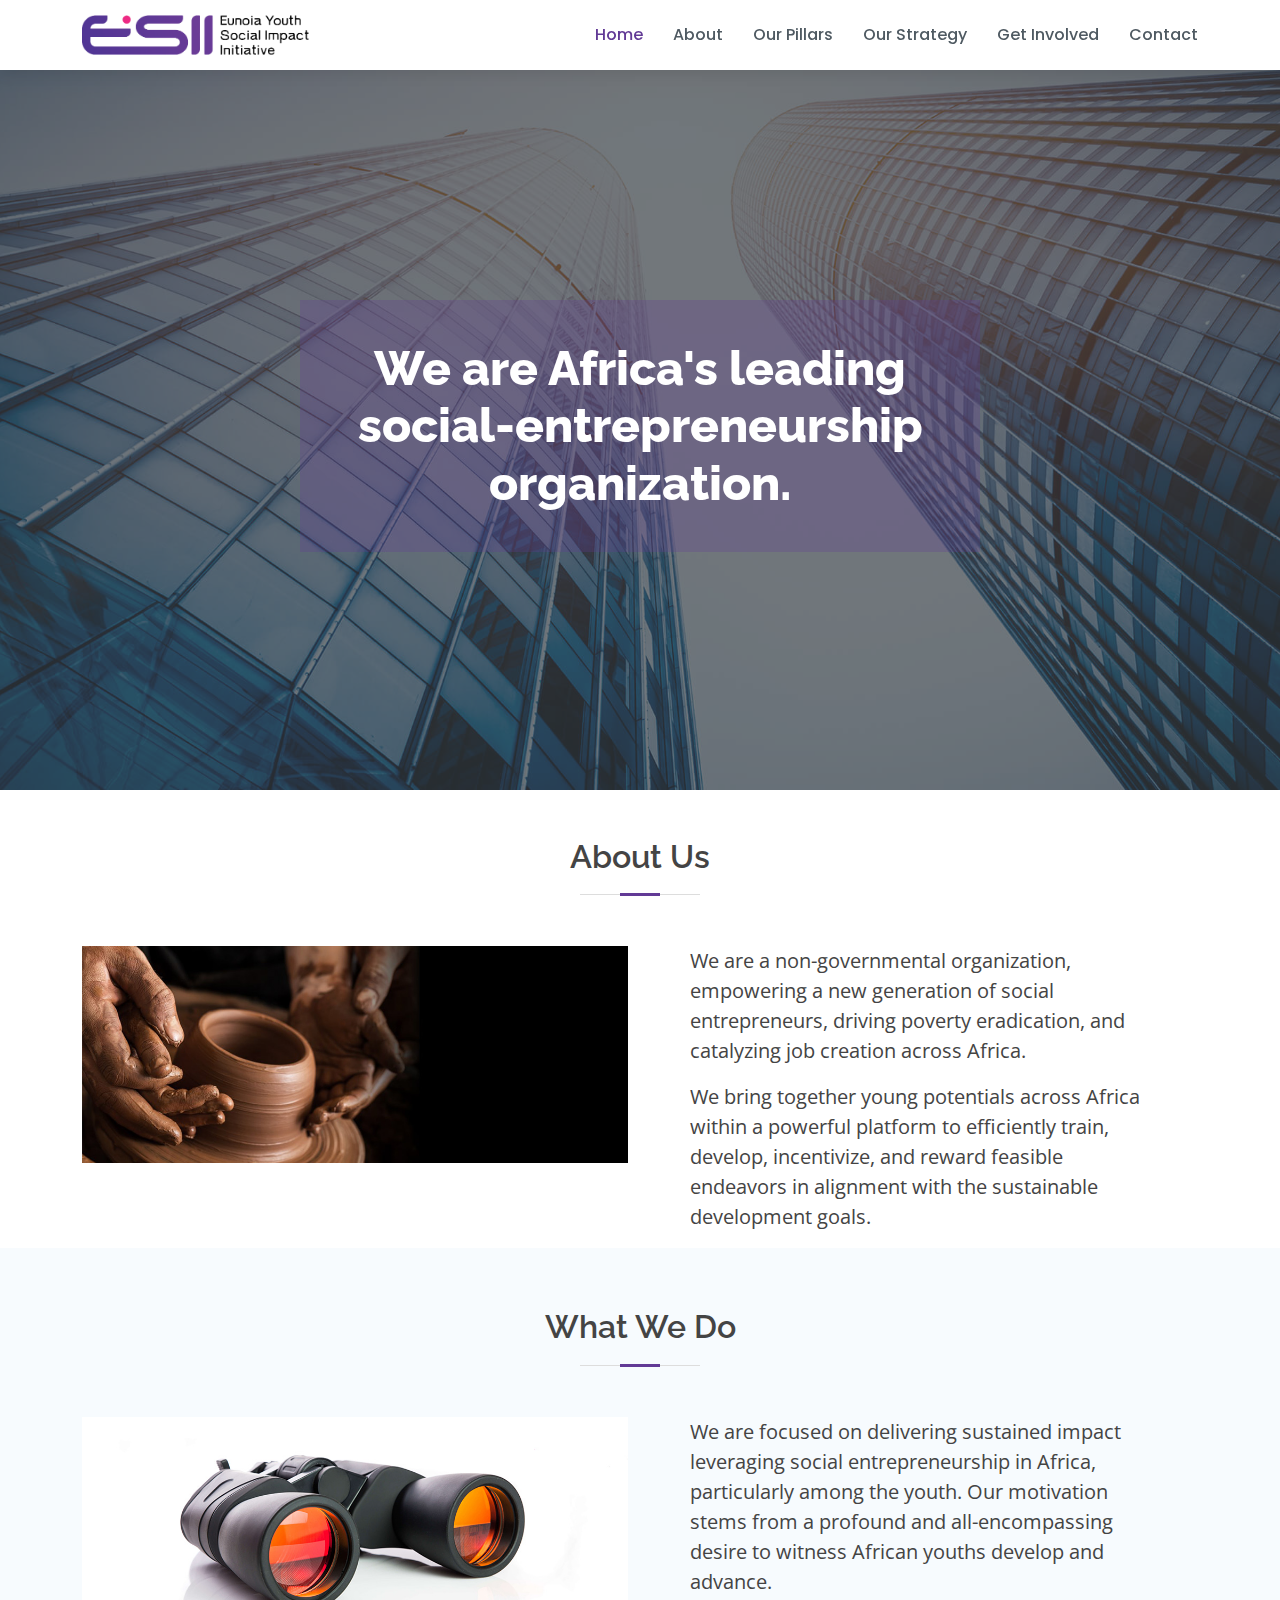
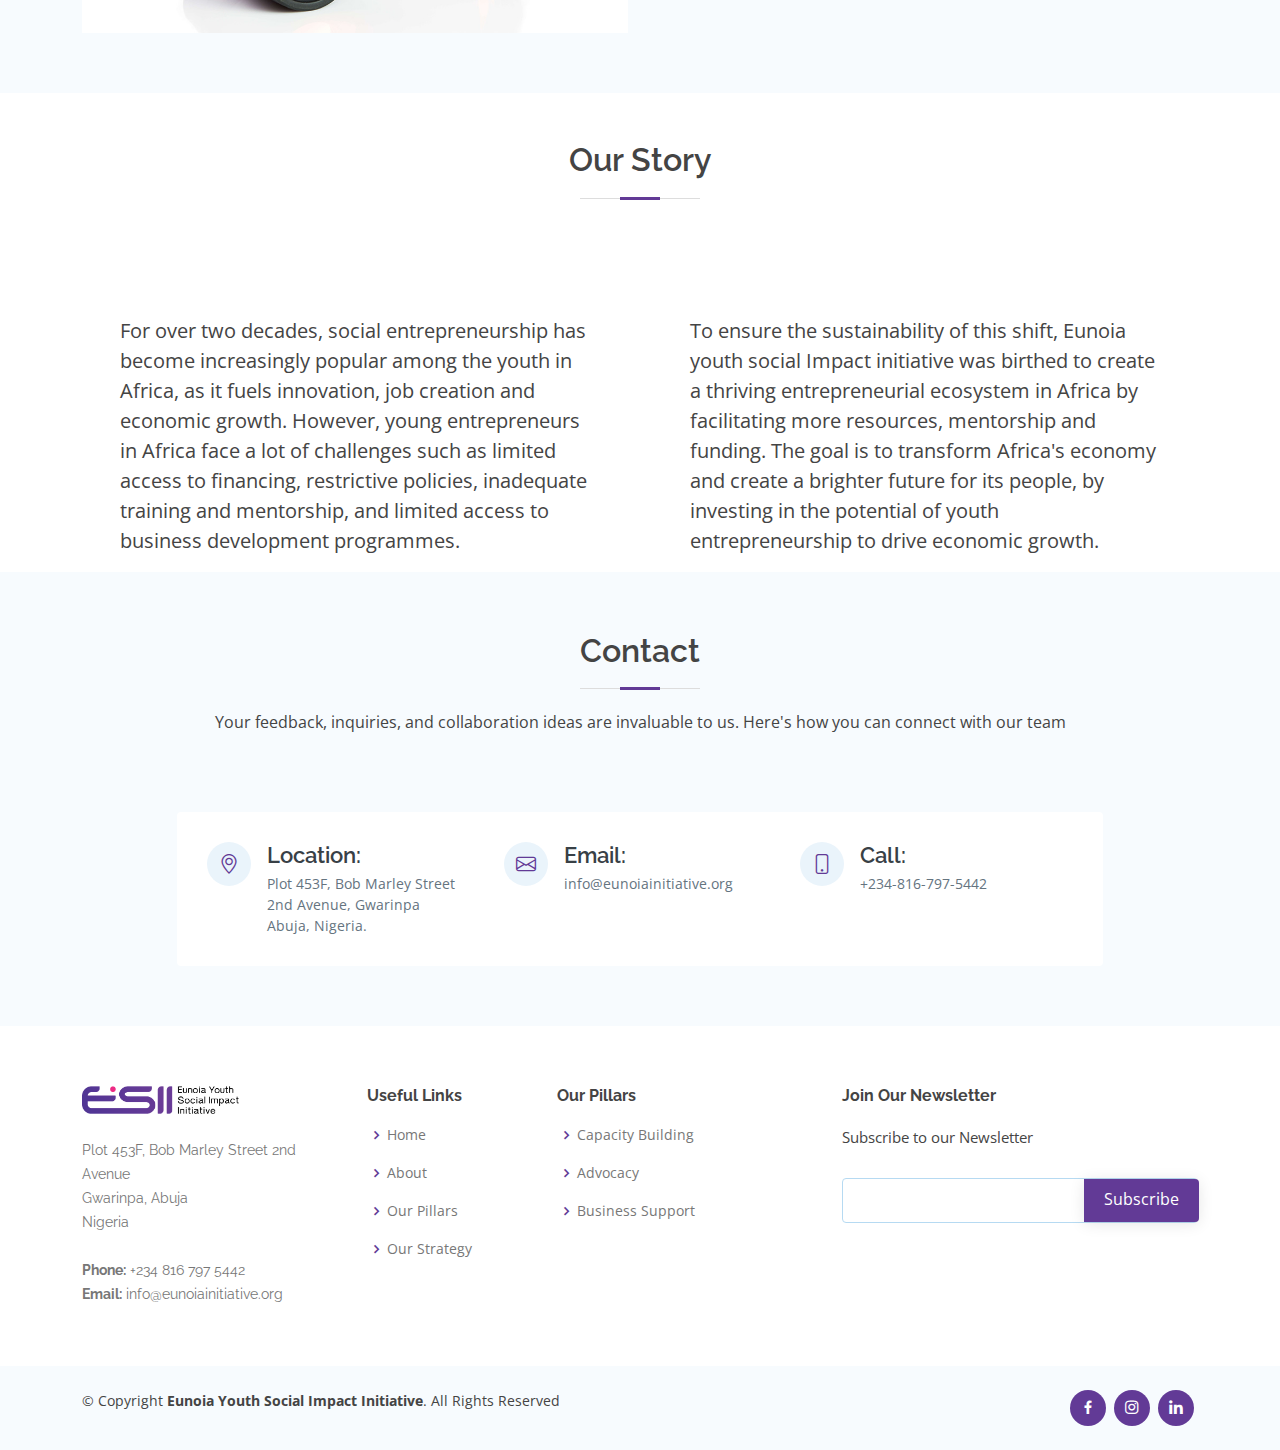
<file: index.html>
<!DOCTYPE html>
<html lang="en">
  <head>
    <meta charset="utf-8" />
    <meta content="width=device-width, initial-scale=1.0" name="viewport" />

    <title>Eunoia Youth Social Impact Initiative</title>
    <meta content="" name="description" />
    <meta content="" name="keywords" />

    <!-- Favicons -->
    <link href="assets/img/favicon.png" rel="icon" />
    <link href="assets/img/apple-touch-icon.png" rel="apple-touch-icon" />

    <!-- Google Fonts -->
    <link
      href="https://fonts.googleapis.com/css?family=Open+Sans:300,300i,400,400i,600,600i,700,700i|Raleway:300,300i,400,400i,500,500i,600,600i,700,700i|Poppins:300,300i,400,400i,500,500i,600,600i,700,700i"
      rel="stylesheet"
    />

    <!-- Vendor CSS Files -->
    <link
      href="assets/vendor/bootstrap/css/bootstrap.min.css"
      rel="stylesheet"
    />
    <link
      href="assets/vendor/bootstrap-icons/bootstrap-icons.css"
      rel="stylesheet"
    />
    <link href="assets/vendor/remixicon/remixicon.css" rel="stylesheet" />
    <link href="assets/vendor/boxicons/css/boxicons.min.css" rel="stylesheet" />
    <link
      href="assets/vendor/glightbox/css/glightbox.min.css"
      rel="stylesheet"
    />
    <link href="assets/vendor/swiper/swiper-bundle.min.css" rel="stylesheet" />

    <!-- Template Main CSS File -->
    <link href="assets/css/style.css" rel="stylesheet" />
  </head>

  <body>
    <!-- ======= Header ======= -->
    <header id="header" class="fixed-top d-flex align-items-center">
      <div class="container d-flex align-items-center">
        <div class="logo me-auto">
          <!-- <h1><a href="index.html">Lumia</a></h1> -->
          <!-- Uncomment below if you prefer to use an image logo -->
          <a href="index.html"
            ><img src="assets/img/logo.png" alt="" class="img-fluid"
          /></a>
        </div>

        <nav id="navbar" class="navbar order-last order-lg-0">
          <ul>
            <li><a class="nav-link scrollto active" href="index.html">Home</a></li>
            <li><a class="nav-link scrollto" href="index.html#about">About</a></li>
            <li>
              <a class="nav-link scrollto" href="pillars.html">Our Pillars</a>
            </li>
            <li>
              <a class="nav-link scrollto" href="strategy.html">Our Strategy</a>
            </li>
            <li>
              <a class="nav-link scrollto" href="get-involved.html"
                >Get Involved</a
              >
            </li>
            <li><a class="nav-link scrollto" href="#contact">Contact</a></li>
          </ul>
          <i class="bi bi-list mobile-nav-toggle"></i>
        </nav>
        <!-- .navbar -->
      </div>
    </header>
    <!-- End Header -->

    <!-- ======= Hero Section ======= -->
    <section id="hero">
      <div
        id="heroo"
        class="d-flex flex-column justify-content-center align-items-center"
      >
        <!-- <div class="containerr text-center text-md-left" data-aos="fade-up">
          <h1>
            <b style="color: #ed2b84">Empowering</b> Young African Entrepreneurs
          </h1>
          <h2>Empowering growth, Creating Jobs, and Eradicating Poverty</h2>
          <a href="#about" class="btn-get-started scrollto">Get Started</a>
        </div> -->
      </div>

      <div class="hero-slider swiper">
        <div class="swiper-wrapper">
          <div class="swiper-slide">
            <div class="slider-container">
              <h2>
                We are Africa's leading social-entrepreneurship organization.
              </h2>
            </div>
          </div>
          <div class="swiper-slide">
            <div class="slider-container">
              <h2>
                We train<br />
                we engage <br />we reward actively
              </h2>
            </div>
          </div>
          <div class="swiper-slide">
            <div class="slider-container">
              <h2>We see Social Entrepreneurship as the new driving force</h2>
              <!-- <p>
                Our platform harnesses technology <br />
                to empower social-entrepreneurial<br />
                talents across the continent.
              </p> -->
            </div>
          </div>
        </div>
      </div>
    </section>
    <!-- End Hero -->

    <main id="main">
      <!-- ======= About Section ======= -->
      <section id="about" class="about">
        <div class="container">
          <div class="section-title mt-5">
            <h2>About Us</h2>
            <!-- <p>Magnam dolores commodi suscipit consequatur ex aliquid</p> -->
          </div>
          <div class="row">
            <div class="col-lg-6">
              <img src="assets/img/about.jpg" class="img-fluid" alt="" />
            </div>
            <div class="col-lg-6 pt-4 pt-lg-0 about-text">
              <!-- <h3 style="color: #623a96;">Who we are. What we do.</h3> -->
              <p>
                We are a non-governmental organization, empowering a new
                generation of social entrepreneurs, driving poverty eradication,
                and catalyzing job creation across Africa.
              </p>
              <p>
                We bring together young potentials across Africa within a
                powerful platform to efficiently train, develop, incentivize,
                and reward feasible endeavors in alignment with the sustainable
                development goals.
              </p>
            </div>
          </div>
        </div>
      </section>
      <!-- End About Section -->

      <!-- ======= Focus Section ======= -->
      <section id="focus" class="services" style="background-color: #f7fbfe">
        <div class="container">
          <div class="section-title">
            <h2>What We Do</h2>
          </div>

          <div class="row">
            <div class="col-lg-6">
              <img src="assets/img/focus.jpg" class="img-fluid" alt="" />
            </div>
            <div class="col-lg-6 pt-4 pt-lg-0 about-text2">
              <p>
                We are focused on delivering sustained impact leveraging social
                entrepreneurship in Africa, particularly among the youth. Our
                motivation stems from a profound and all-encompassing desire to
                witness African youths develop and advance.
              </p>
            </div>
          </div>
        </div>
      </section>
      <!-- End Services Section -->

      <section id="story" class="about" style="background-color: #fff">
        <div class="container">
          <div class="section-title pt-5 pb-5">
            <h2>Our Story</h2>
            <!-- <p>Social entrepreneurship has gained popularity among African youth in recent years becoming the backbone of the continent, particularly in fueling innovation, job creation, and economic growth.</p> -->
          </div>
          <div class="row mt-5">
            <div class="col-lg-6 pt-4 pt-lg-0 about-text2">
              <!-- <img src="assets/img/solutions.jpg" class="img-fluid" alt=""> -->
              <p>
                For over two decades, social entrepreneurship has become
                increasingly popular among the youth in Africa, as it fuels
                innovation, job creation and economic growth. However, young
                entrepreneurs in Africa face a lot of challenges such as limited
                access to financing, restrictive policies, inadequate training
                and mentorship, and limited access to business development
                programmes.
              </p>
            </div>
            <div class="col-lg-6 pt-4 pt-lg-0 about-text2">
              <!-- <h3 style="color: #623a96;">Our Solution</h3> -->
              <p>
                To ensure the sustainability of this shift, Eunoia youth social
                Impact initiative was birthed to create a thriving
                entrepreneurial ecosystem in Africa by facilitating more
                resources, mentorship and funding. The goal is to transform
                Africa's economy and create a brighter future for its people, by
                investing in the potential of youth entrepreneurship to drive
                economic growth.
              </p>
            </div>
          </div>
        </div>
      </section>

      <!-- ======= Contact Section ======= -->
      <section id="contact" class="contact section-bg">
        <div class="container">
          <div class="section-title">
            <h2>Contact</h2>
            <p>
              Your feedback, inquiries, and collaboration ideas are invaluable
              to us. Here's how you can connect with our team
            </p>
          </div>

          <div class="row mt-5 justify-content-center">
            <div class="col-lg-10">
              <div class="info-wrap">
                <div class="row">
                  <div class="col-lg-4 info">
                    <i class="bi bi-geo-alt"></i>
                    <h4>Location:</h4>
                    <p>
                      Plot 453F, Bob Marley Street 2nd Avenue, Gwarinpa<br />
                      Abuja, Nigeria.
                    </p>
                  </div>

                  <div class="col-lg-4 info mt-4 mt-lg-0">
                    <i class="bi bi-envelope"></i>
                    <h4>Email:</h4>
                    <p>
                      info@eunoiainitiative.org<br />
                      <!-- contact@example.com -->
                    </p>
                  </div>

                  <div class="col-lg-4 info mt-4 mt-lg-0">
                    <i class="bi bi-phone"></i>
                    <h4>Call:</h4>
                    <p>
                      +234-816-797-5442<br />
                      <!-- +1 5589 22475 14 -->
                    </p>
                  </div>
                </div>
              </div>
            </div>
          </div>
        </div>
      </section>
      <!-- End Contact Section -->
    </main>
    <!-- End #main -->

    <!-- ======= Footer ======= -->
    <footer id="footer">
      <div class="footer-top">
        <div class="container">
          <div class="row">
            <div class="col-lg-3 col-md-6 footer-contact">
              <!-- <h3>Lumia</h3> -->
              <img
                style="max-width: 60%"
                src="./assets/img/logo.png"
                class="img-fluid mb-4"
                alt=""
              />
              <p>
                Plot 453F, Bob Marley Street 2nd Avenue <br />
                Gwarinpa, Abuja<br />
                Nigeria <br /><br />
                <strong>Phone:</strong> +234 816 797 5442<br />
                <strong>Email:</strong> info@eunoiainitiative.org<br />
              </p>
            </div>

            <div class="col-lg-2 col-md-6 footer-links">
              <h4>Useful Links</h4>
              <ul>
                <li>
                  <i class="bx bx-chevron-right"></i> <a href="/">Home</a>
                </li>
                <li>
                  <i class="bx bx-chevron-right"></i> <a href="index.html#about">About</a>
                </li>
                <li>
                  <i class="bx bx-chevron-right"></i>
                  <a href="pillars.html">Our Pillars</a>
                </li>
                <li>
                  <i class="bx bx-chevron-right"></i>
                  <a href="strategy.html">Our Strategy</a>
                </li>
              </ul>
            </div>

            <div class="col-lg-3 col-md-6 footer-links">
              <h4>Our Pillars</h4>
              <ul>
                <li>
                  <i class="bx bx-chevron-right"></i>
                  <a href="#">Capacity Building</a>
                </li>
                <li>
                  <i class="bx bx-chevron-right"></i> <a href="#">Advocacy</a>
                </li>
                <li>
                  <i class="bx bx-chevron-right"></i>
                  <a href="#">Business Support</a>
                </li>
              </ul>
            </div>

            <div class="col-lg-4 col-md-6 footer-newsletter">
              <h4>Join Our Newsletter</h4>
              <p>Subscribe to our Newsletter</p>
              <form action="" method="post">
                <input type="email" name="email" /><input
                  type="submit"
                  value="Subscribe"
                />
              </form>
            </div>
          </div>
        </div>
      </div>

      <div class="container d-md-flex py-4">
        <div class="me-md-auto text-center text-md-start">
          <div class="copyright">
            &copy; Copyright
            <strong><span>Eunoia Youth Social Impact Initiative</span></strong
            >. All Rights Reserved
          </div>
        </div>
        <div class="social-links text-center text-md-right pt-3 pt-md-0">
          <!-- <a href="#" class="twitter"><i class="bx bxl-twitter"></i></a> -->
          <a
            href="https://www.facebook.com/EunoniaYouth?mibextid=LQQJ4d"
            class="facebook"
            ><i class="bx bxl-facebook"></i
          ></a>
          <a
            href="https://www.instagram.com/eunoia_social_impact?igsh=cHpxZW9qZGZhdGk1&utm_source=qr"
            class="instagram"
            ><i class="bx bxl-instagram"></i
          ></a>
          <!-- <a href="#" class="google-plus"><i class="bx bxl-skype"></i></a> -->
          <a
            href="https://www.linkedin.com/company/eunoia-youth/"
            class="linkedin"
            ><i class="bx bxl-linkedin"></i
          ></a>
        </div>
      </div>
    </footer>
    <!-- End Footer -->

    <a
      href="#"
      class="back-to-top d-flex align-items-center justify-content-center"
      ><i class="bi bi-arrow-up-short"></i
    ></a>

    <!-- Vendor JS Files -->
    <script src="assets/vendor/purecounter/purecounter_vanilla.js"></script>
    <script src="assets/vendor/bootstrap/js/bootstrap.bundle.min.js"></script>
    <script src="assets/vendor/glightbox/js/glightbox.min.js"></script>
    <script src="assets/vendor/isotope-layout/isotope.pkgd.min.js"></script>
    <script src="assets/vendor/swiper/swiper-bundle.min.js"></script>
    <script src="assets/vendor/waypoints/noframework.waypoints.js"></script>
    <script src="assets/vendor/php-email-form/validate.js"></script>
    <script src="https://code.jquery.com/jquery-3.5.1.slim.min.js"></script>
    <script src="https://cdn.jsdelivr.net/npm/@popperjs/core@2.10.2/dist/umd/popper.min.js"></script>
    <!-- <script src="https://stackpath.bootstrapcdn.com/bootstrap/4.5.2/js/bootstrap.min.js"></script> -->
    <script>
      $(document).ready(function () {
        // Attach a click event handler to the button
        $("#showButton").click(function () {
          // Toggle the visibility of the hiddenContent div
          $("#hiddenContent").toggle();
        });
      });
    </script>

    <!-- Template Main JS File -->
    <script src="assets/js/main.js"></script>
  </body>
</html>
</file>
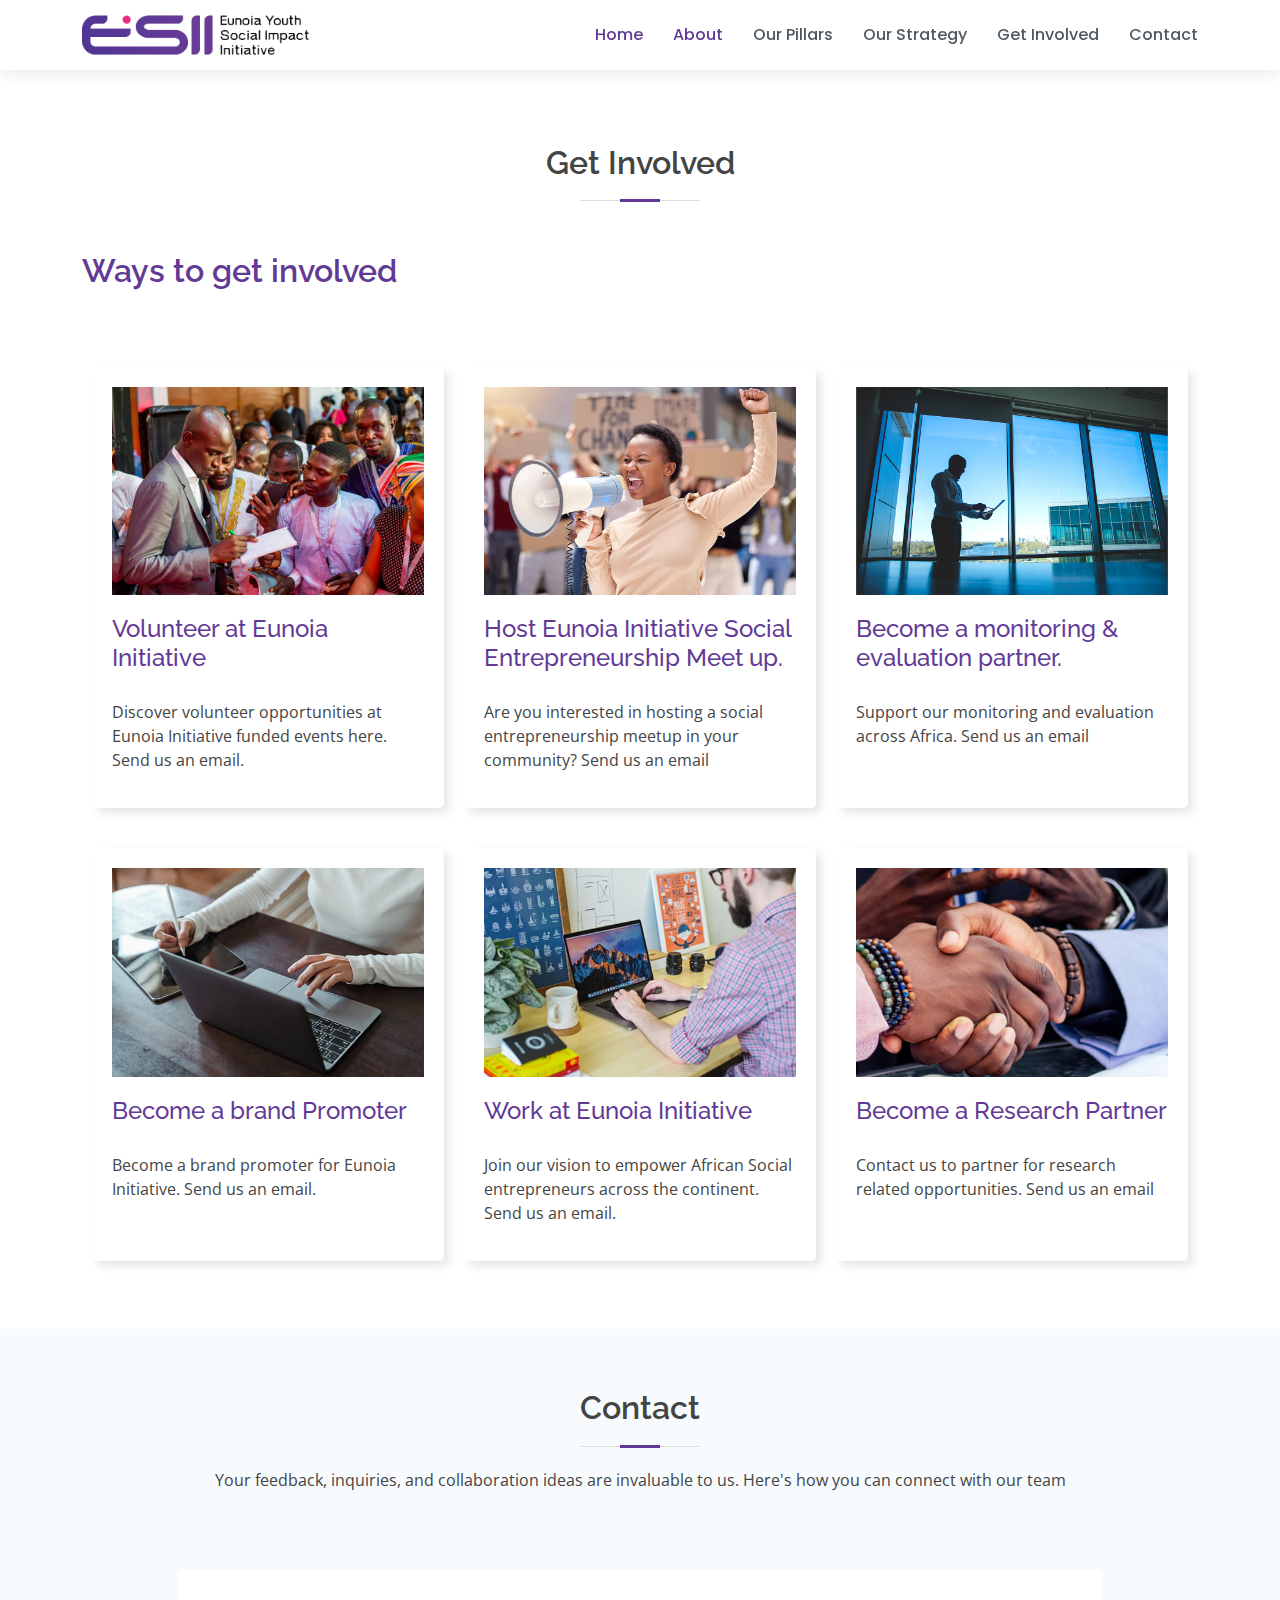
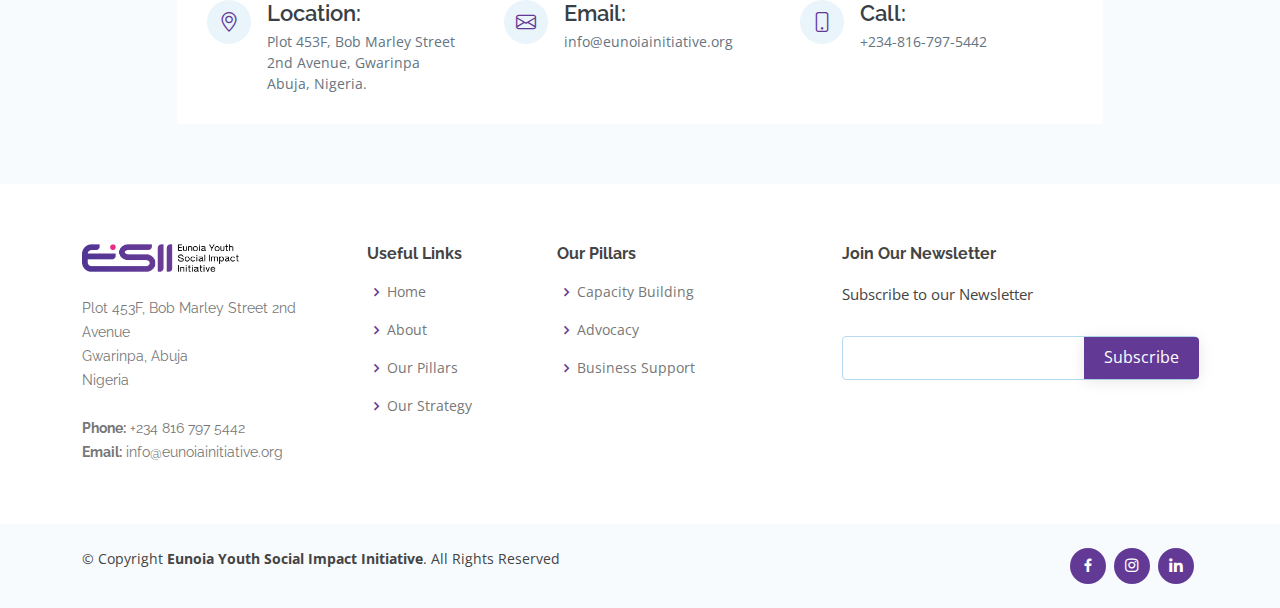
<file: get-involved.html>
<!DOCTYPE html>
<html lang="en">
  <head>
    <meta charset="utf-8" />
    <meta content="width=device-width, initial-scale=1.0" name="viewport" />

    <title>Eunoia Youth Social Impact Initiative</title>
    <meta content="" name="description" />
    <meta content="" name="keywords" />

    <!-- Favicons -->
    <link href="assets/img/favicon.png" rel="icon" />
    <link href="assets/img/apple-touch-icon.png" rel="apple-touch-icon" />

    <!-- Google Fonts -->
    <link
      href="https://fonts.googleapis.com/css?family=Open+Sans:300,300i,400,400i,600,600i,700,700i|Raleway:300,300i,400,400i,500,500i,600,600i,700,700i|Poppins:300,300i,400,400i,500,500i,600,600i,700,700i"
      rel="stylesheet"
    />

    <!-- Vendor CSS Files -->
    <link
      href="assets/vendor/bootstrap/css/bootstrap.min.css"
      rel="stylesheet"
    />
    <link
      href="assets/vendor/bootstrap-icons/bootstrap-icons.css"
      rel="stylesheet"
    />
    <link href="assets/vendor/remixicon/remixicon.css" rel="stylesheet" />
    <link href="assets/vendor/boxicons/css/boxicons.min.css" rel="stylesheet" />
    <link
      href="assets/vendor/glightbox/css/glightbox.min.css"
      rel="stylesheet"
    />
    <link href="assets/vendor/swiper/swiper-bundle.min.css" rel="stylesheet" />

    <!-- Template Main CSS File -->
    <link href="assets/css/style.css" rel="stylesheet" />
  </head>

  <body>
    <!-- ======= Header ======= -->
    <header id="header" class="fixed-top d-flex align-items-center">
      <div class="container d-flex align-items-center">
        <div class="logo me-auto">
          <!-- <h1><a href="index.html">Lumia</a></h1> -->
          <!-- Uncomment below if you prefer to use an image logo -->
          <a href="index.html"
            ><img src="assets/img/logo.png" alt="" class="img-fluid"
          /></a>
        </div>

        <nav id="navbar" class="navbar order-last order-lg-0">
          <ul>
            <li><a class="nav-link scrollto active" href="index.html">Home</a></li>
            <li><a class="nav-link scrollto" href="index.html#about">About</a></li>
            <li>
              <a class="nav-link scrollto" href="pillars.html">Our Pillars</a>
            </li>
            <li>
              <a class="nav-link scrollto" href="strategy.html">Our Strategy</a>
            </li>
            <li>
              <a class="nav-link scrollto" href="get-involved.html"
                >Get Involved</a
              >
            </li>
            <li><a class="nav-link scrollto" href="#contact">Contact</a></li>
          </ul>
          <i class="bi bi-list mobile-nav-toggle"></i>
        </nav>
        <!-- .navbar -->
      </div>
    </header>
    <!-- End Header -->

    <main id="main">
      <!-- ======= About Section ======= -->
      <section id="about" class="about pt-5">
        <div class="container pt-5">
          <div class="section-title pt-5">
            <h2>Get Involved</h2>
            <!-- <p>Magnam dolores commodi suscipit consequatur ex aliquid</p> -->
          </div>
          <div>
            <h3 style="color: #623a96;">Ways to get involved</h3>
          </div>
          <div class="get-involved-containers pt-5 pb-5">
            <div class="get-involved-details">
              <img src="./assets/img/get-involved-1.jpg" class="img-fluid" alt="" />
              <h4 class="get-involved-h3">Volunteer at Eunoia Initiative </h3>
              <p class="get-involved-p">
                Discover volunteer opportunities at Eunoia Initiative funded events here. Send us an email.

              </p>
            </div>
            <div class="get-involved-details">
              <img src="./assets/img/get-involved-2.jpg" class="img-fluid" alt="" />
              <h4 class="get-involved-h3">Host Eunoia Initiative Social Entrepreneurship Meet up.</h3>
              <p class="get-involved-p">
                Are you interested in hosting a social entrepreneurship meetup in your community?
Send us an email

              </p>
            </div>
            <div class="get-involved-details">
              <img src="./assets/img/get-involved-3.jpg" class="img-fluid" alt="" />
              <h4 class="get-involved-h3">Become a monitoring & evaluation partner. </h3>
              <p class="get-involved-p">
                Support our monitoring and evaluation across Africa. Send us an email

              </p>
            </div>
            <div class="get-involved-details">
              <img src="./assets/img/get-involved-4.jpg" class="img-fluid" alt="" />
              <h4 class="get-involved-h3">Become a brand Promoter </h3>
              <p class="get-involved-p">
                Become a brand promoter for Eunoia Initiative.
Send us an email.


              </p>
            </div>
            <div class="get-involved-details">
              <img src="./assets/img/get-involved-5.jpg" class="img-fluid" alt="" />
              <h4 class="get-involved-h3">Work at Eunoia Initiative  </h3>
              <p class="get-involved-p">
                Join our vision to empower African Social entrepreneurs across the continent.
Send us an email.


              </p>
            </div>
            <div class="get-involved-details">
              <img src="./assets/img/get-involved-6.jpg" class="img-fluid" alt="" />
              <h4 class="get-involved-h3">Become a Research Partner </h3>
              <p class="get-involved-p">
                Contact us to partner for research related opportunities. 
Send us an email


              </p>
            </div>
          </div>
        </div>
      </section>
      <!-- End About Section -->

       <!-- ======= Contact Section ======= -->
      <section id="contact" class="contact section-bg">
        <div class="container">
          <div class="section-title">
            <h2>Contact</h2>
            <p>
              Your feedback, inquiries, and collaboration ideas are invaluable
              to us. Here's how you can connect with our team
            </p>
          </div>

          <div class="row mt-5 justify-content-center">
            <div class="col-lg-10">
              <div class="info-wrap">
                <div class="row">
                  <div class="col-lg-4 info">
                    <i class="bi bi-geo-alt"></i>
                    <h4>Location:</h4>
                    <p>
                      Plot 453F, Bob Marley Street 2nd Avenue, Gwarinpa<br />
                      Abuja, Nigeria.
                    </p>
                  </div>

                  <div class="col-lg-4 info mt-4 mt-lg-0">
                    <i class="bi bi-envelope"></i>
                    <h4>Email:</h4>
                    <p>
                      info@eunoiainitiative.org<br />
                      <!-- contact@example.com -->
                    </p>
                  </div>

                  <div class="col-lg-4 info mt-4 mt-lg-0">
                    <i class="bi bi-phone"></i>
                    <h4>Call:</h4>
                    <p>
                      +234-816-797-5442<br />
                      <!-- +1 5589 22475 14 -->
                    </p>
                  </div>
                </div>
              </div>
            </div>
          </div>
        </div>
      </section>
      <!-- End Contact Section -->

      <!-- End Contact Section -->
    </main>
    <!-- End #main -->

    <!-- ======= Footer ======= -->
    <footer id="footer">
      <div class="footer-top">
        <div class="container">
          <div class="row">
            <div class="col-lg-3 col-md-6 footer-contact">
              <!-- <h3>Lumia</h3> -->
              <img
                style="max-width: 60%"
                src="./assets/img/logo.png"
                class="img-fluid mb-4"
                alt=""
              />
              <p>
                Plot 453F, Bob Marley Street 2nd Avenue <br />
                Gwarinpa, Abuja<br />
                Nigeria <br /><br />
                <strong>Phone:</strong> +234 816 797 5442<br />
                <strong>Email:</strong> info@eunoiainitiative.org<br />
              </p>
            </div>

            <div class="col-lg-2 col-md-6 footer-links">
              <h4>Useful Links</h4>
              <ul>
                <li>
                  <i class="bx bx-chevron-right"></i> <a href="/">Home</a>
                </li>
                <li>
                  <i class="bx bx-chevron-right"></i> <a href="index.html#about">About</a>
                </li>
                <li>
                  <i class="bx bx-chevron-right"></i>
                  <a href="pillars.html">Our Pillars</a>
                </li>
                <li>
                  <i class="bx bx-chevron-right"></i>
                  <a href="strategy.html">Our Strategy</a>
                </li>
              </ul>
            </div>

            <div class="col-lg-3 col-md-6 footer-links">
              <h4>Our Pillars</h4>
              <ul>
                <li>
                  <i class="bx bx-chevron-right"></i>
                  <a href="#">Capacity Building</a>
                </li>
                <li>
                  <i class="bx bx-chevron-right"></i> <a href="#">Advocacy</a>
                </li>
                <li>
                  <i class="bx bx-chevron-right"></i>
                  <a href="#">Business Support</a>
                </li>
              </ul>
            </div>

            <div class="col-lg-4 col-md-6 footer-newsletter">
              <h4>Join Our Newsletter</h4>
              <p>Subscribe to our Newsletter</p>
              <form action="" method="post">
                <input type="email" name="email" /><input
                  type="submit"
                  value="Subscribe"
                />
              </form>
            </div>
          </div>
        </div>
      </div>

      <div class="container d-md-flex py-4">
        <div class="me-md-auto text-center text-md-start">
          <div class="copyright">
            &copy; Copyright
            <strong><span>Eunoia Youth Social Impact Initiative</span></strong
            >. All Rights Reserved
          </div>
        </div>
        <div class="social-links text-center text-md-right pt-3 pt-md-0">
          <!-- <a href="#" class="twitter"><i class="bx bxl-twitter"></i></a> -->
          <a
            href="https://www.facebook.com/EunoniaYouth?mibextid=LQQJ4d"
            class="facebook"
            ><i class="bx bxl-facebook"></i
          ></a>
          <a
            href="https://www.instagram.com/eunoia_social_impact?igsh=cHpxZW9qZGZhdGk1&utm_source=qr"
            class="instagram"
            ><i class="bx bxl-instagram"></i
          ></a>
          <!-- <a href="#" class="google-plus"><i class="bx bxl-skype"></i></a> -->
          <a
            href="https://www.linkedin.com/company/eunoia-youth/"
            class="linkedin"
            ><i class="bx bxl-linkedin"></i
          ></a>
        </div>
      </div>
    </footer>
    <!-- End Footer -->

    <a
      href="#"
      class="back-to-top d-flex align-items-center justify-content-center"
      ><i class="bi bi-arrow-up-short"></i
    ></a>

    <!-- Vendor JS Files -->
    <script src="assets/vendor/purecounter/purecounter_vanilla.js"></script>
    <script src="assets/vendor/bootstrap/js/bootstrap.bundle.min.js"></script>
    <script src="assets/vendor/glightbox/js/glightbox.min.js"></script>
    <script src="assets/vendor/isotope-layout/isotope.pkgd.min.js"></script>
    <script src="assets/vendor/swiper/swiper-bundle.min.js"></script>
    <script src="assets/vendor/waypoints/noframework.waypoints.js"></script>
    <script src="assets/vendor/php-email-form/validate.js"></script>
    <script src="https://code.jquery.com/jquery-3.5.1.slim.min.js"></script>
    <script src="https://cdn.jsdelivr.net/npm/@popperjs/core@2.10.2/dist/umd/popper.min.js"></script>
    <!-- <script src="https://stackpath.bootstrapcdn.com/bootstrap/4.5.2/js/bootstrap.min.js"></script> -->
    <script>
      $(document).ready(function () {
        // Attach a click event handler to the button
        $("#showButton").click(function () {
          // Toggle the visibility of the hiddenContent div
          $("#hiddenContent").toggle();
        });
      });
    </script>

    <!-- Template Main JS File -->
    <script src="assets/js/main.js"></script>
  </body>
</html>
</file>
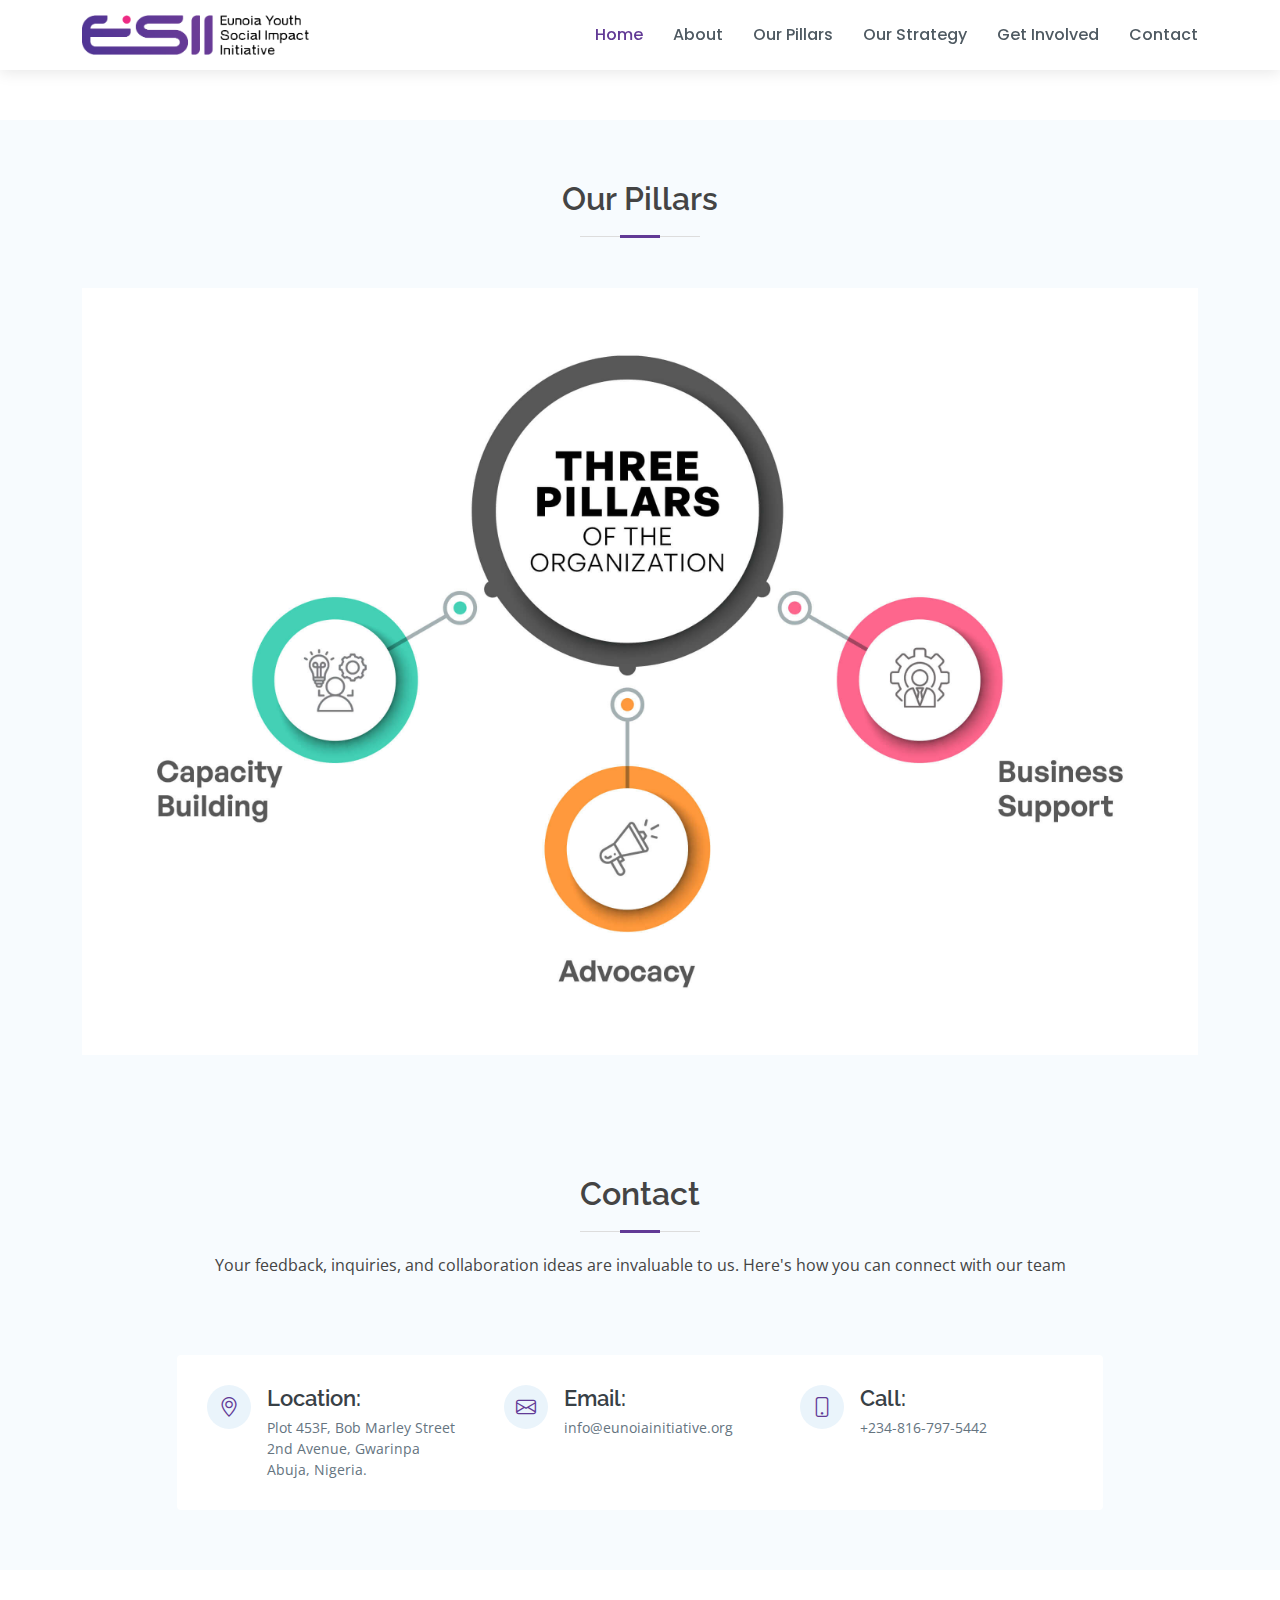
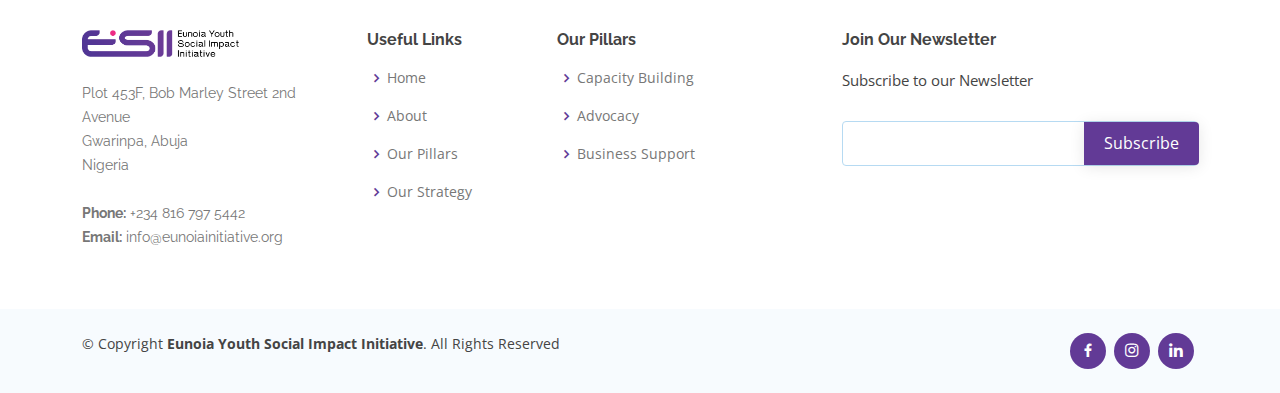
<file: pillars.html>
<!DOCTYPE html>
<html lang="en">
  <head>
    <meta charset="utf-8" />
    <meta content="width=device-width, initial-scale=1.0" name="viewport" />

    <title>Eunoia Youth Social Impact Initiative</title>
    <meta content="" name="description" />
    <meta content="" name="keywords" />

    <!-- Favicons -->
    <link href="assets/img/favicon.png" rel="icon" />
    <link href="assets/img/apple-touch-icon.png" rel="apple-touch-icon" />

    <!-- Google Fonts -->
    <link
      href="https://fonts.googleapis.com/css?family=Open+Sans:300,300i,400,400i,600,600i,700,700i|Raleway:300,300i,400,400i,500,500i,600,600i,700,700i|Poppins:300,300i,400,400i,500,500i,600,600i,700,700i"
      rel="stylesheet"
    />

    <!-- Vendor CSS Files -->
    <link
      href="assets/vendor/bootstrap/css/bootstrap.min.css"
      rel="stylesheet"
    />
    <link
      href="assets/vendor/bootstrap-icons/bootstrap-icons.css"
      rel="stylesheet"
    />
    <link href="assets/vendor/remixicon/remixicon.css" rel="stylesheet" />
    <link href="assets/vendor/boxicons/css/boxicons.min.css" rel="stylesheet" />
    <link
      href="assets/vendor/glightbox/css/glightbox.min.css"
      rel="stylesheet"
    />
    <link href="assets/vendor/swiper/swiper-bundle.min.css" rel="stylesheet" />

    <!-- Template Main CSS File -->
    <link href="assets/css/style.css" rel="stylesheet" />
  </head>

  <body>
    <!-- ======= Header ======= -->
    <header id="header" class="fixed-top d-flex align-items-center">
      <div class="container d-flex align-items-center">
        <div class="logo me-auto">
          <!-- <h1><a href="index.html">Lumia</a></h1> -->
          <!-- Uncomment below if you prefer to use an image logo -->
          <a href="index.html"
            ><img src="assets/img/logo.png" alt="" class="img-fluid"
          /></a>
        </div>

        <nav id="navbar" class="navbar order-last order-lg-0">
          <ul>
            <li><a class="nav-link scrollto active" href="index.html">Home</a></li>
            <li><a class="nav-link scrollto" href="index.html#about">About</a></li>
            <li>
              <a class="nav-link scrollto" href="pillars.html">Our Pillars</a>
            </li>
            <li>
              <a class="nav-link scrollto" href="strategy.html">Our Strategy</a>
            </li>
            <li>
              <a class="nav-link scrollto" href="get-involved.html"
                >Get Involved</a
              >
            </li>
            <li><a class="nav-link scrollto" href="#contact">Contact</a></li>
          </ul>
          <i class="bi bi-list mobile-nav-toggle"></i>
        </nav>
        <!-- .navbar -->
      </div>
    </header>
    <!-- End Header -->

    <!-- ======= Hero Section ======= -->
    <section id=""></section>
    <!-- End Hero -->

    <main id="main">
      <!-- ======= About Section ======= -->

      <!-- ======= Pillars Section ======= -->
      <section id="pillars" class="services section-bg">
        <div class="container">
          <div class="section-title">
            <h2>Our Pillars</h2>
            <!-- <p>Three pillars of our organization</p> -->
          </div>
          <div>
            <img src="./assets/img/pillars.jpg" class="img-fluid" alt="" />
          </div>
        </div>
      </section>
      <!-- End Services Section -->

      <!-- ======= Focus Section ======= -->

      <!-- ======= Contact Section ======= -->
      <section id="contact" class="contact section-bg">
        <div class="container">
          <div class="section-title">
            <h2>Contact</h2>
            <p>
              Your feedback, inquiries, and collaboration ideas are invaluable
              to us. Here's how you can connect with our team
            </p>
          </div>

          <div class="row mt-5 justify-content-center">
            <div class="col-lg-10">
              <div class="info-wrap">
                <div class="row">
                  <div class="col-lg-4 info">
                    <i class="bi bi-geo-alt"></i>
                    <h4>Location:</h4>
                    <p>
                      Plot 453F, Bob Marley Street 2nd Avenue, Gwarinpa<br />
                      Abuja, Nigeria.
                    </p>
                  </div>

                  <div class="col-lg-4 info mt-4 mt-lg-0">
                    <i class="bi bi-envelope"></i>
                    <h4>Email:</h4>
                    <p>
                      info@eunoiainitiative.org<br />
                      <!-- contact@example.com -->
                    </p>
                  </div>

                  <div class="col-lg-4 info mt-4 mt-lg-0">
                    <i class="bi bi-phone"></i>
                    <h4>Call:</h4>
                    <p>
                      +234-816-797-5442<br />
                      <!-- +1 5589 22475 14 -->
                    </p>
                  </div>
                </div>
              </div>
            </div>
          </div>
        </div>
      </section>
      <!-- End Contact Section -->
    </main>
    <!-- End #main -->

    <!-- ======= Footer ======= -->
    <footer id="footer">
      <div class="footer-top">
        <div class="container">
          <div class="row">
            <div class="col-lg-3 col-md-6 footer-contact">
              <!-- <h3>Lumia</h3> -->
              <img
                style="max-width: 60%"
                src="./assets/img/logo.png"
                class="img-fluid mb-4"
                alt=""
              />
              <p>
                Plot 453F, Bob Marley Street 2nd Avenue <br />
                Gwarinpa, Abuja<br />
                Nigeria <br /><br />
                <strong>Phone:</strong> +234 816 797 5442<br />
                <strong>Email:</strong> info@eunoiainitiative.org<br />
              </p>
            </div>

            <div class="col-lg-2 col-md-6 footer-links">
              <h4>Useful Links</h4>
              <ul>
                <li>
                  <i class="bx bx-chevron-right"></i> <a href="/">Home</a>
                </li>
                <li>
                  <i class="bx bx-chevron-right"></i> <a href="index.html#about">About</a>
                </li>
                <li>
                  <i class="bx bx-chevron-right"></i>
                  <a href="pillars.html">Our Pillars</a>
                </li>
                <li>
                  <i class="bx bx-chevron-right"></i>
                  <a href="strategy.html">Our Strategy</a>
                </li>
              </ul>
            </div>

            <div class="col-lg-3 col-md-6 footer-links">
              <h4>Our Pillars</h4>
              <ul>
                <li>
                  <i class="bx bx-chevron-right"></i>
                  <a href="#">Capacity Building</a>
                </li>
                <li>
                  <i class="bx bx-chevron-right"></i> <a href="#">Advocacy</a>
                </li>
                <li>
                  <i class="bx bx-chevron-right"></i>
                  <a href="#">Business Support</a>
                </li>
              </ul>
            </div>

            <div class="col-lg-4 col-md-6 footer-newsletter">
              <h4>Join Our Newsletter</h4>
              <p>Subscribe to our Newsletter</p>
              <form action="" method="post">
                <input type="email" name="email" /><input
                  type="submit"
                  value="Subscribe"
                />
              </form>
            </div>
          </div>
        </div>
      </div>

      <div class="container d-md-flex py-4">
        <div class="me-md-auto text-center text-md-start">
          <div class="copyright">
            &copy; Copyright
            <strong><span>Eunoia Youth Social Impact Initiative</span></strong
            >. All Rights Reserved
          </div>
        </div>
        <div class="social-links text-center text-md-right pt-3 pt-md-0">
          <!-- <a href="#" class="twitter"><i class="bx bxl-twitter"></i></a> -->
          <a
            href="https://www.facebook.com/EunoniaYouth?mibextid=LQQJ4d"
            class="facebook"
            ><i class="bx bxl-facebook"></i
          ></a>
          <a
            href="https://www.instagram.com/eunoia_social_impact?igsh=cHpxZW9qZGZhdGk1&utm_source=qr"
            class="instagram"
            ><i class="bx bxl-instagram"></i
          ></a>
          <!-- <a href="#" class="google-plus"><i class="bx bxl-skype"></i></a> -->
          <a
            href="https://www.linkedin.com/company/eunoia-youth/"
            class="linkedin"
            ><i class="bx bxl-linkedin"></i
          ></a>
        </div>
      </div>
    </footer>
    <!-- End Footer -->

    <a
      href="#"
      class="back-to-top d-flex align-items-center justify-content-center"
      ><i class="bi bi-arrow-up-short"></i
    ></a>

    <!-- Vendor JS Files -->
    <script src="assets/vendor/purecounter/purecounter_vanilla.js"></script>
    <script src="assets/vendor/bootstrap/js/bootstrap.bundle.min.js"></script>
    <script src="assets/vendor/glightbox/js/glightbox.min.js"></script>
    <script src="assets/vendor/isotope-layout/isotope.pkgd.min.js"></script>
    <script src="assets/vendor/swiper/swiper-bundle.min.js"></script>
    <script src="assets/vendor/waypoints/noframework.waypoints.js"></script>
    <script src="assets/vendor/php-email-form/validate.js"></script>
    <script src="https://code.jquery.com/jquery-3.5.1.slim.min.js"></script>
    <script src="https://cdn.jsdelivr.net/npm/@popperjs/core@2.10.2/dist/umd/popper.min.js"></script>
    <!-- <script src="https://stackpath.bootstrapcdn.com/bootstrap/4.5.2/js/bootstrap.min.js"></script> -->
    <script>
      $(document).ready(function () {
        // Attach a click event handler to the button
        $("#showButton").click(function () {
          // Toggle the visibility of the hiddenContent div
          $("#hiddenContent").toggle();
        });
      });
    </script>

    <!-- Template Main JS File -->
    <script src="assets/js/main.js"></script>
  </body>
</html>
</file>
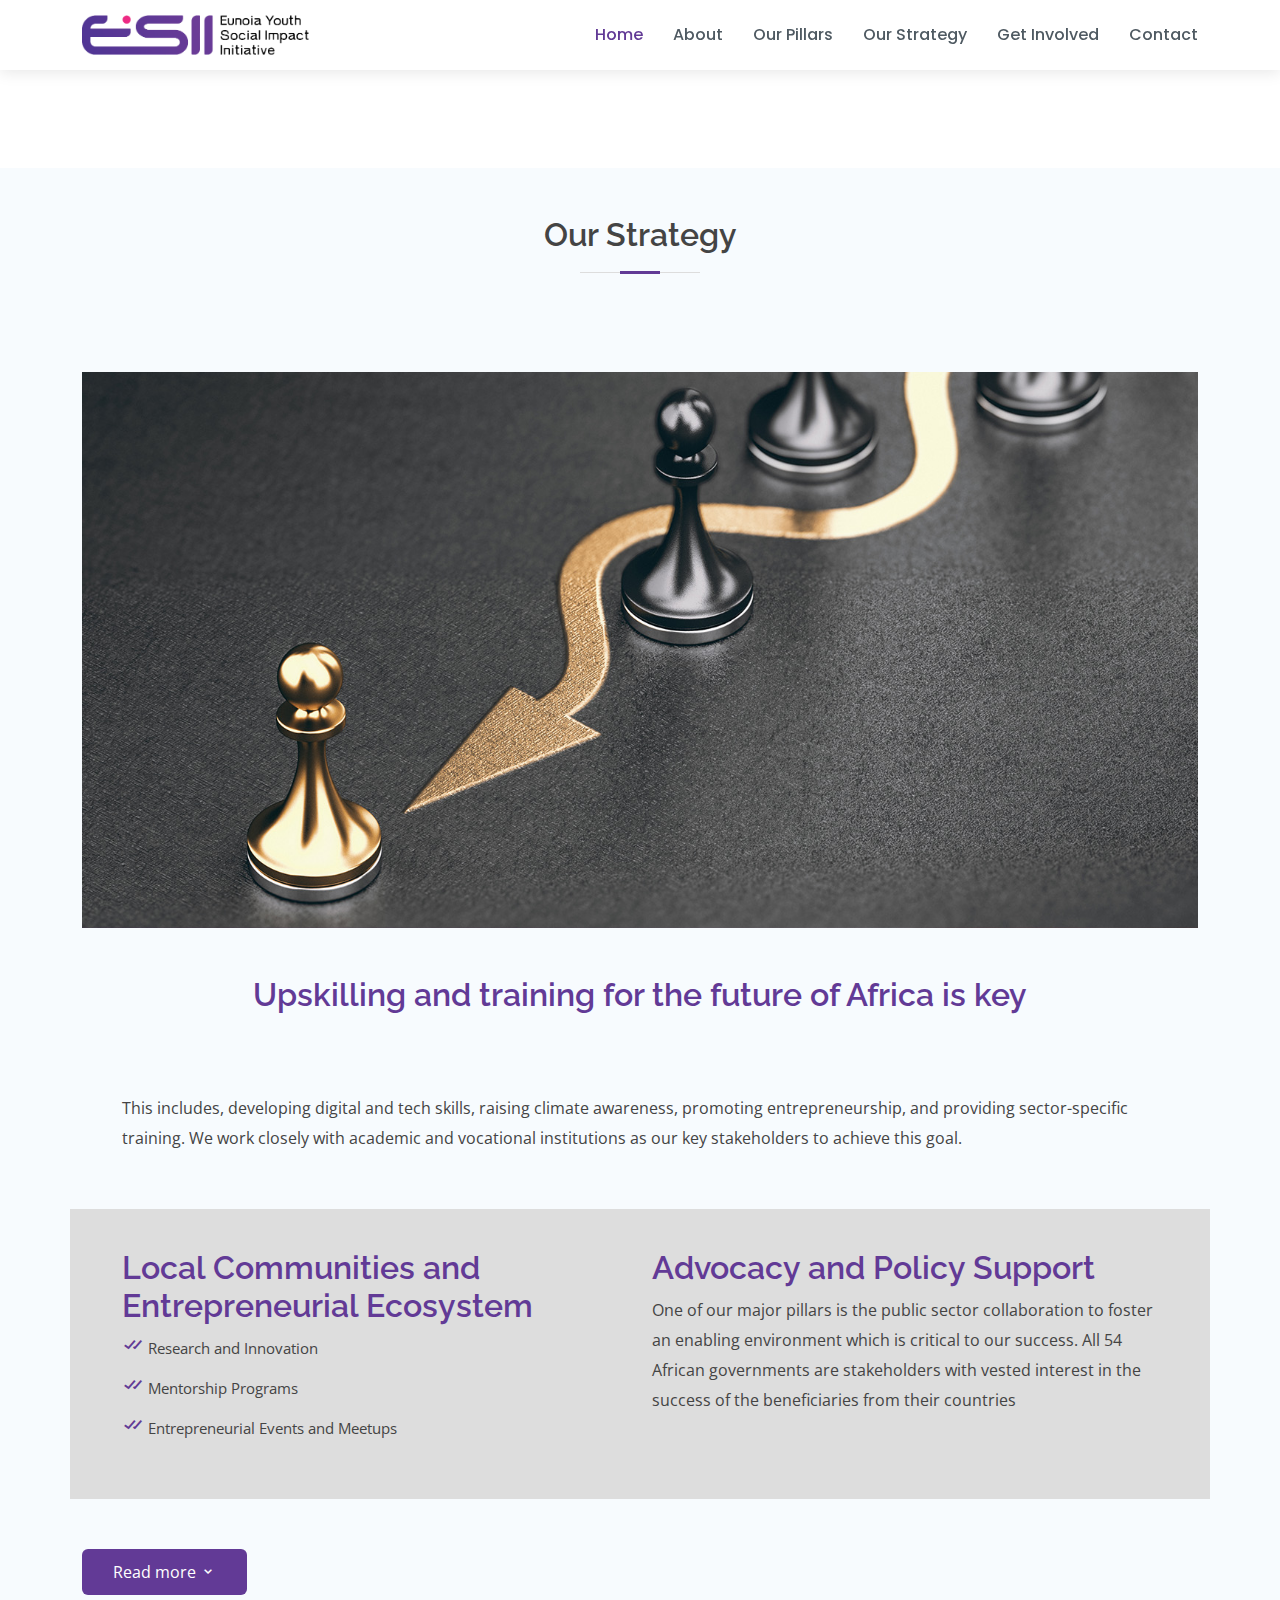
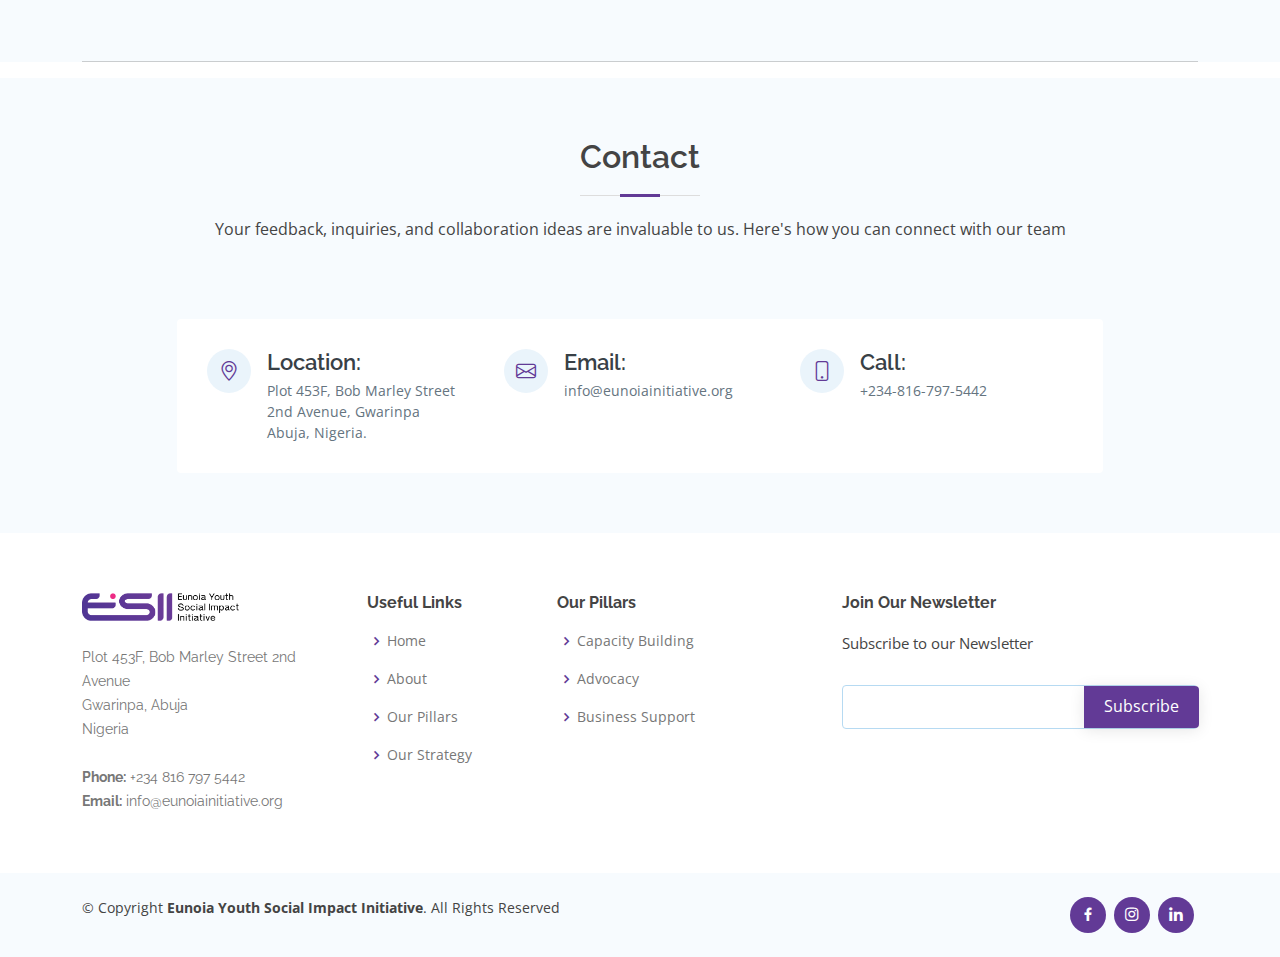
<file: strategy.html>
<!DOCTYPE html>
<html lang="en">
  <head>
    <meta charset="utf-8" />
    <meta content="width=device-width, initial-scale=1.0" name="viewport" />

    <title>Eunoia Youth Social Impact Initiative</title>
    <meta content="" name="description" />
    <meta content="" name="keywords" />

    <!-- Favicons -->
    <link href="assets/img/favicon.png" rel="icon" />
    <link href="assets/img/apple-touch-icon.png" rel="apple-touch-icon" />

    <!-- Google Fonts -->
    <link
      href="https://fonts.googleapis.com/css?family=Open+Sans:300,300i,400,400i,600,600i,700,700i|Raleway:300,300i,400,400i,500,500i,600,600i,700,700i|Poppins:300,300i,400,400i,500,500i,600,600i,700,700i"
      rel="stylesheet"
    />

    <!-- Vendor CSS Files -->
    <link
      href="assets/vendor/bootstrap/css/bootstrap.min.css"
      rel="stylesheet"
    />
    <link
      href="assets/vendor/bootstrap-icons/bootstrap-icons.css"
      rel="stylesheet"
    />
    <link href="assets/vendor/remixicon/remixicon.css" rel="stylesheet" />
    <link href="assets/vendor/boxicons/css/boxicons.min.css" rel="stylesheet" />
    <link
      href="assets/vendor/glightbox/css/glightbox.min.css"
      rel="stylesheet"
    />
    <link href="assets/vendor/swiper/swiper-bundle.min.css" rel="stylesheet" />

    <!-- Template Main CSS File -->
    <link href="assets/css/style.css" rel="stylesheet" />
  </head>

  <body>
    <!-- ======= Header ======= -->
    <header id="header" class="fixed-top d-flex align-items-center">
      <div class="container d-flex align-items-center">
        <div class="logo me-auto">
          <!-- <h1><a href="index.html">Lumia</a></h1> -->
          <!-- Uncomment below if you prefer to use an image logo -->
          <a href="index.html"
            ><img src="assets/img/logo.png" alt="" class="img-fluid"
          /></a>
        </div>

        <nav id="navbar" class="navbar order-last order-lg-0">
          <ul>
            <li>
              <a class="nav-link scrollto active" href="index.html">Home</a>
            </li>
            <li>
              <a class="nav-link scrollto" href="index.html#about">About</a>
            </li>
            <li>
              <a class="nav-link scrollto" href="pillars.html">Our Pillars</a>
            </li>
            <li>
              <a class="nav-link scrollto" href="strategy.html">Our Strategy</a>
            </li>
            <li>
              <a class="nav-link scrollto" href="get-involved.html"
                >Get Involved</a
              >
            </li>
            <li><a class="nav-link scrollto" href="#contact">Contact</a></li>
          </ul>
          <i class="bi bi-list mobile-nav-toggle"></i>
        </nav>
        <!-- .navbar -->
      </div>
    </header>
    <!-- End Header -->

    <!-- ======= Hero Section ======= -->
    <section id=""></section>
    <!-- End Hero -->

    <main id="main">
      <!-- ======= About Section ======= -->

      <section id="story" class="about mt-5" style="background-color: #f7fbfe">
        <div class="container">
          <div class="section-title pt-5">
            <h2>Our Strategy</h2>
            <h3 style="color: #623a96">
              <!-- Upskilling and training for the future of Africa is key -->
            </h3>
            <!-- <p>Social entrepreneurship has gained popularity among African youth in recent years becoming the backbone of the continent, particularly in fueling innovation, job creation, and economic growth.</p> -->
          </div>
          <!-- New sections  -->
          <div class="story-img mt-5">
            <img
              src="./assets/img/other-section-1.jpg"
              class="img-fluid"
              alt=""
            />
          </div>

          <div class="section-title pt-5">
            <!-- <h2>Our Strategy</h2> -->
            <h3 style="color: #623a96">
              Upskilling and training for the future of Africa is key
            </h3>
            <!-- <p>Social entrepreneurship has gained popularity among African youth in recent years becoming the backbone of the continent, particularly in fueling innovation, job creation, and economic growth.</p> -->
          </div>

          <div class="other-section-container">
            <!-- <div class="col-lg-6"> -->
            <p>
              This includes, developing digital and tech skills, raising climate
              awareness, promoting entrepreneurship, and providing
              sector-specific training. We work closely with academic and
              vocational institutions as our key stakeholders to achieve this
              goal.
            </p>
            <!-- </div> -->
            <!-- <div class="col-lg-6 pt-4 pt-lg-0">
              <ul>
                <li>
                  <i class="bx bx-check-double"></i> Bespoke Curriculum
                  Integration
                </li>
                <li><i class="bx bx-check-double"></i> Mentorship Programs</li>
                <li>
                  <i class="bx bx-check-double"></i> Research and Innovation
                </li>
                <li>
                  <i class="bx bx-check-double"></i> Training and Workshops
                </li>
              </ul>
            </div> -->
          </div>

          <!-- Other sections  -->
          <div class="row other-section-container other-section2">
            <div class="col-lg-6">
              <h3 style="color: #623a96">
                Local Communities and Entrepreneurial Ecosystem
              </h3>
              <ul>
                <li>
                  <i class="bx bx-check-double"></i> Research and Innovation
                </li>
                <li><i class="bx bx-check-double"></i> Mentorship Programs</li>
                <li>
                  <i class="bx bx-check-double"></i> Entrepreneurial Events and
                  Meetups
                </li>
              </ul>
            </div>
            <div class="col-lg-6 pt-4 pt-lg-0">
              <h3 style="color: #623a96">Advocacy and Policy Support</h3>
              <p>
                One of our major pillars is the public sector collaboration to
                foster an enabling environment which is critical to our success.
                All 54 African governments are stakeholders with vested interest
                in the success of the beneficiaries from their countries
              </p>
              <!-- <ul>
                <li><i class="bx bx-check-double"></i> Government Agencies</li>
              </ul> -->
            </div>
          </div>

          <!-- Other sections  -->
          <button class="btn btn-readmore" id="showButton">
            Read more <i class="bx bx-chevron-down"></i>
          </button>
          <div class="mt-3" id="hiddenContent" style="display: none">
            <div class="row mt-5 mb-5">
              <div class="col-lg-6 mt-5 other-img">
                <img
                  src="assets/img/other-section-3.jpg"
                  class="img-fluid"
                  alt=""
                />
              </div>
              <div class="col-lg-6 pt-4 pt-lg-0 about-text">
                <h3 style="color: #623a96">
                  Non-Governmental Organizations (NGOs) partnership for:
                </h3>
                <ul class="mt-5">
                  <li>
                    <i class="bx bx-check-double"></i> Grant Opportunities
                  </li>
                  <li>
                    <i class="bx bx-check-double"></i> Cross-promotion and
                    Awareness
                  </li>
                  <li><i class="bx bx-check-double"></i> Capacity Building</li>
                  <li><i class="bx bx-check-double"></i> Resource Sharing</li>
                </ul>
              </div>
            </div>

            <hr />

            <!-- Other sections  -->
            <div class="row mt-5 mb-5" style="background-color: #f7fbfe">
              <div class="col-lg-6 other-img">
                <img
                  src="assets/img/other-section-4.jpg"
                  class="img-fluid"
                  alt=""
                />
              </div>
              <div class="col-lg-6 pt-4 pt-lg-0 about-text">
                <h3 style="color: #623a96">Sustainability</h3>
                <p>
                  Eunonia youth social Impact Initiative will ensure the
                  sustainability of its work by building:
                </p>
                <ul class="mt-5">
                  <li>
                    <i class="bx bx-check-double"></i> Strong financial
                    foundation
                  </li>
                  <li>
                    <i class="bx bx-check-double"></i> Developing a sustainable
                    management system
                  </li>
                  <li>
                    <i class="bx bx-check-double"></i> Creating a culture of
                    continuous improvement
                  </li>
                  <li>
                    <i class="bx bx-check-double"></i> Our Organization will
                    also build a broad base of support for its work among
                    government, businesses, and other stakeholders.
                  </li>
                </ul>
              </div>
            </div>

            <hr />

            <!-- Other sections  -->
            <div class="row mt-5 mb-5">
              <div class="col-lg-6 other-img">
                <img
                  src="assets/img/other-section-5.jpg"
                  class="img-fluid"
                  alt=""
                />
              </div>
              <div class="col-lg-6 pt-4 pt-lg-0 about-text">
                <h3 style="color: #623a96">
                  Business Incubation and Acceleration
                </h3>
                <p class="mt-5">
                  Our incubation and acceleration program provides young social
                  entrepreneurs with the necessary resources, mentorship, and
                  support to turn their ideas into viable businesses.
                </p>
                <ul class="mt-5">
                  <li><i class="bx bx-check-double"></i> Trust Capital</li>
                </ul>
              </div>
            </div>

            <hr />

            <!-- Other sections  -->
            <div class="row mt-5 mb-5" style="background-color: #f7fbfe">
              <div class="col-lg-6 other-img">
                <img
                  src="assets/img/other-section-6.jpg"
                  class="img-fluid"
                  alt=""
                />
              </div>
              <div class="col-lg-6 pt-4 pt-lg-0 about-text">
                <h3 style="color: #623a96">Access to funding</h3>
                <p>
                  A blended finance model that offers innovative funding
                  solutions to social entrepreneurs, helping them from the
                  start-up phase to their IPO.
                </p>
              </div>
            </div>

            <hr />

            <!-- Other sections  -->
            <div class="row mt-5 mb-5">
              <div class="col-lg-6 other-img">
                <img
                  src="assets/img/other-section-7.jpg"
                  class="img-fluid"
                  alt=""
                />
              </div>
              <div class="col-lg-6 pt-4 pt-lg-0 about-text">
                <h3 style="color: #623a96">
                  Corporations and Industry Associations
                </h3>
                <ul class="mt-5">
                  <li>
                    <i class="bx bx-check-double"></i> Corporate Sponsorships
                  </li>
                  <li><i class="bx bx-check-double"></i> Industry Expertise</li>
                  <li>
                    <i class="bx bx-check-double"></i> Internship and Job
                    Placement
                  </li>
                  <li>
                    <i class="bx bx-check-double"></i> Social entrepreneurship
                    Competitions
                  </li>
                </ul>
              </div>
            </div>

            <hr />

            <!-- Other sections  -->
            <div class="row mt-5 mb-5" style="background-color: #f7fbfe">
              <div class="col-lg-6 other-img">
                <img
                  src="assets/img/other-section-8.jpg"
                  class="img-fluid"
                  alt=""
                />
              </div>
              <div class="col-lg-6 pt-4 pt-lg-0 about-text">
                <h3 style="color: #623a96">Alumni Networks</h3>
                <ul class="mt-5">
                  <li>
                    <i class="bx bx-check-double"></i> Alumni Mentorship
                    Programs
                  </li>
                  <li>
                    <i class="bx bx-check-double"></i> Alumni Networking Events
                  </li>
                </ul>
              </div>
            </div>

            <hr />

            <!-- Other sections  -->
            <div class="row mt-5 mb-5">
              <div class="col-lg-6 other-img">
                <img
                  src="assets/img/other-section-9.jpg"
                  class="img-fluid"
                  alt=""
                />
              </div>
              <div class="col-lg-6 pt-4 pt-lg-0 about-text">
                <h3 style="color: #623a96">
                  Strong Focus on Disabled People, Gender Inclusion and
                  Sustainability
                </h3>
                <p class="mt-5">
                  Our organization has a strong focus on promoting inclusivity
                  and sustainability. We prioritize the empowerment of people
                  living with disabilities and gender inclusion by actively
                  elevating women's roles and adopting eco-friendly practices.
                  Our efforts aim to encourage women's participation in social
                  entrepreneurship and contribute to a resilient and prosperous
                  future for Africa.
                </p>
              </div>
            </div>

            <hr />

            <!-- Other sections  -->
            <div class="row mt-5 mb-5" style="background-color: #f7fbfe">
              <div class="col-lg-6 other-img">
                <img
                  src="assets/img/other-section-10.jpg"
                  class="img-fluid"
                  alt=""
                />
              </div>
              <div class="col-lg-6 pt-4 pt-lg-0 about-text">
                <h3 style="color: #623a96">Monitoring and Evaluation</h3>
                <p class="mt-5">
                  Eunoia Youth Social Impact Initiative carries out frequent
                  monitoring and evaluation of its programs and initiatives to
                  ensure their effectiveness and alignment with the
                  organization's strategic objectives. The organization utilizes
                  the findings of its monitoring and evaluation activities to
                  make necessary adjustments to its programs and initiatives.
                </p>
              </div>
            </div>

            <hr />

            <!-- Other sections  -->
            <div class="row mt-5 mb-5" style="background-color: #f7fbfe">
              <div class="col-lg-6 other-img">
                <img
                  src="assets/img/other-section-11.jpg"
                  class="img-fluid"
                  alt=""
                />
              </div>
              <div class="col-lg-6 pt-4 pt-lg-0 about-text">
                <h3 style="color: #623a96">Leadership</h3>
                <p class="mt-5">
                  Eunoia Social Impact Initiative is led by a management team
                  and an advisory board that represents a wide range of
                  stakeholders, including governments, multilateral
                  organizations, civil society groups, faith-based
                  organizations, private companies, foundations, academic
                  institutions, vocational schools, and independent experts.
                  This diverse representation ensures that the partnership is
                  inclusive and reflects the varied perspectives of its members.
                </p>
              </div>
            </div>
          </div>

          <hr />
        </div>
      </section>

      <!-- ======= Contact Section ======= -->
      <section id="contact" class="contact section-bg">
        <div class="container">
          <div class="section-title">
            <h2>Contact</h2>
            <p>
              Your feedback, inquiries, and collaboration ideas are invaluable
              to us. Here's how you can connect with our team
            </p>
          </div>

          <div class="row mt-5 justify-content-center">
            <div class="col-lg-10">
              <div class="info-wrap">
                <div class="row">
                  <div class="col-lg-4 info">
                    <i class="bi bi-geo-alt"></i>
                    <h4>Location:</h4>
                    <p>
                      Plot 453F, Bob Marley Street 2nd Avenue, Gwarinpa<br />
                      Abuja, Nigeria.
                    </p>
                  </div>

                  <div class="col-lg-4 info mt-4 mt-lg-0">
                    <i class="bi bi-envelope"></i>
                    <h4>Email:</h4>
                    <p>
                      info@eunoiainitiative.org<br />
                      <!-- contact@example.com -->
                    </p>
                  </div>

                  <div class="col-lg-4 info mt-4 mt-lg-0">
                    <i class="bi bi-phone"></i>
                    <h4>Call:</h4>
                    <p>
                      +234-816-797-5442<br />
                      <!-- +1 5589 22475 14 -->
                    </p>
                  </div>
                </div>
              </div>
            </div>
          </div>
        </div>
      </section>
      <!-- End Contact Section -->
    </main>
    <!-- End #main -->

    <!-- ======= Footer ======= -->
    <footer id="footer">
      <div class="footer-top">
        <div class="container">
          <div class="row">
            <div class="col-lg-3 col-md-6 footer-contact">
              <!-- <h3>Lumia</h3> -->
              <img
                style="max-width: 60%"
                src="./assets/img/logo.png"
                class="img-fluid mb-4"
                alt=""
              />
              <p>
                Plot 453F, Bob Marley Street 2nd Avenue <br />
                Gwarinpa, Abuja<br />
                Nigeria <br /><br />
                <strong>Phone:</strong> +234 816 797 5442<br />
                <strong>Email:</strong> info@eunoiainitiative.org<br />
              </p>
            </div>

            <div class="col-lg-2 col-md-6 footer-links">
              <h4>Useful Links</h4>
              <ul>
                <li>
                  <i class="bx bx-chevron-right"></i> <a href="/">Home</a>
                </li>
                <li>
                  <i class="bx bx-chevron-right"></i> <a href="index.html#about">About</a>
                </li>
                <li>
                  <i class="bx bx-chevron-right"></i>
                  <a href="pillars.html">Our Pillars</a>
                </li>
                <li>
                  <i class="bx bx-chevron-right"></i>
                  <a href="strategy.html">Our Strategy</a>
                </li>
              </ul>
            </div>

            <div class="col-lg-3 col-md-6 footer-links">
              <h4>Our Pillars</h4>
              <ul>
                <li>
                  <i class="bx bx-chevron-right"></i>
                  <a href="#">Capacity Building</a>
                </li>
                <li>
                  <i class="bx bx-chevron-right"></i> <a href="#">Advocacy</a>
                </li>
                <li>
                  <i class="bx bx-chevron-right"></i>
                  <a href="#">Business Support</a>
                </li>
              </ul>
            </div>

            <div class="col-lg-4 col-md-6 footer-newsletter">
              <h4>Join Our Newsletter</h4>
              <p>Subscribe to our Newsletter</p>
              <form action="" method="post">
                <input type="email" name="email" /><input
                  type="submit"
                  value="Subscribe"
                />
              </form>
            </div>
          </div>
        </div>
      </div>

      <div class="container d-md-flex py-4">
        <div class="me-md-auto text-center text-md-start">
          <div class="copyright">
            &copy; Copyright
            <strong><span>Eunoia Youth Social Impact Initiative</span></strong
            >. All Rights Reserved
          </div>
        </div>
        <div class="social-links text-center text-md-right pt-3 pt-md-0">
          <!-- <a href="#" class="twitter"><i class="bx bxl-twitter"></i></a> -->
          <a
            href="https://www.facebook.com/EunoniaYouth?mibextid=LQQJ4d"
            class="facebook"
            ><i class="bx bxl-facebook"></i
          ></a>
          <a
            href="https://www.instagram.com/eunoia_social_impact?igsh=cHpxZW9qZGZhdGk1&utm_source=qr"
            class="instagram"
            ><i class="bx bxl-instagram"></i
          ></a>
          <!-- <a href="#" class="google-plus"><i class="bx bxl-skype"></i></a> -->
          <a
            href="https://www.linkedin.com/company/eunoia-youth/"
            class="linkedin"
            ><i class="bx bxl-linkedin"></i
          ></a>
        </div>
      </div>
    </footer>
    <!-- End Footer -->

    <a
      href="#"
      class="back-to-top d-flex align-items-center justify-content-center"
      ><i class="bi bi-arrow-up-short"></i
    ></a>

    <!-- Vendor JS Files -->
    <script src="assets/vendor/purecounter/purecounter_vanilla.js"></script>
    <script src="assets/vendor/bootstrap/js/bootstrap.bundle.min.js"></script>
    <script src="assets/vendor/glightbox/js/glightbox.min.js"></script>
    <script src="assets/vendor/isotope-layout/isotope.pkgd.min.js"></script>
    <script src="assets/vendor/swiper/swiper-bundle.min.js"></script>
    <script src="assets/vendor/waypoints/noframework.waypoints.js"></script>
    <script src="assets/vendor/php-email-form/validate.js"></script>
    <script src="https://code.jquery.com/jquery-3.5.1.slim.min.js"></script>
    <script src="https://cdn.jsdelivr.net/npm/@popperjs/core@2.10.2/dist/umd/popper.min.js"></script>
    <!-- <script src="https://stackpath.bootstrapcdn.com/bootstrap/4.5.2/js/bootstrap.min.js"></script> -->
    <script>
      $(document).ready(function () {
        // Attach a click event handler to the button
        $("#showButton").click(function () {
          // Toggle the visibility of the hiddenContent div
          $("#hiddenContent").toggle();
        });
      });
    </script>

    <!-- Template Main JS File -->
    <script src="assets/js/main.js"></script>
  </body>
</html>
</file>
<file: assets/css/style.css>
/**
* Template Name: Lumia
* Updated: Sep 18 2023 with Bootstrap v5.3.2
* Template URL: https://bootstrapmade.com/lumia-bootstrap-business-template/
* Author: BootstrapMade.com
* License: https://bootstrapmade.com/license/
*/

/*--------------------------------------------------------------
# General
--------------------------------------------------------------*/
body {
  font-family: "Open Sans", sans-serif;
  color: #444444;
}

a {
  color: #623a96;
  text-decoration: none;
}

a:hover {
  color: #775f98;
  text-decoration: none;
}

h1,
h2,
h3,
h4,
h5,
h6 {
  font-family: "Raleway", sans-serif;
}

/*--------------------------------------------------------------
# Back to top button
--------------------------------------------------------------*/
.back-to-top {
  position: fixed;
  visibility: hidden;
  opacity: 0;
  right: 15px;
  bottom: 15px;
  z-index: 996;
  background: #623a96;
  width: 40px;
  height: 40px;
  border-radius: 4px;
  transition: all 0.4s;
}

.back-to-top i {
  font-size: 28px;
  color: #fff;
  line-height: 0;
}

.back-to-top:hover {
  background: #623a96;
  color: #fff;
}

.back-to-top.active {
  visibility: visible;
  opacity: 1;
}

/*--------------------------------------------------------------
# Header
--------------------------------------------------------------*/
#header {
  height: 70px;
  transition: all 0.5s;
  z-index: 997;
  transition: all 0.5s;
  background: #fff;
  box-shadow: 0px 2px 15px rgba(0, 0, 0, 0.1);
}

#header .logo h1 {
  font-size: 28px;
  margin: 0;
  font-weight: 600;
  letter-spacing: 1px;
  text-transform: uppercase;
  color: #384046;
}

#header .logo h1 a,
#header .logo h1 a:hover {
  color: #384046;
  text-decoration: none;
}

#header .logo img {
  max-height: 40px;
}

/*--------------------------------------------------------------
# Header Social Links
--------------------------------------------------------------*/
.header-social-links {
  margin: 0 0 0 30px;
}

.header-social-links a {
  color: #9ba6af;
  padding-left: 8px;
  display: inline-block;
  line-height: 0px;
  transition: 0.3s;
}

.header-social-links a i {
  line-height: 0;
}

.header-social-links a:hover {
  color: #623a96;
}

@media (max-width: 768px) {
  .header-social-links {
    margin: 0 15px 0 0;
  }
}

/*--------------------------------------------------------------
# Navigation Menu
--------------------------------------------------------------*/
/**
* Desktop Navigation 
*/
.navbar {
  padding: 0;
}

.navbar ul {
  margin: 0;
  padding: 0;
  display: flex;
  list-style: none;
  align-items: center;
}

.navbar li {
  position: relative;
}

.navbar a,
.navbar a:focus {
  display: flex;
  align-items: center;
  justify-content: space-between;
  padding: 10px 0 10px 30px;
  font-family: "Poppins", sans-serif;
  font-size: 16px;
  font-weight: 500;
  color: #4f5a62;
  white-space: nowrap;
  transition: 0.3s;
}

.navbar a i,
.navbar a:focus i {
  font-size: 12px;
  line-height: 0;
  margin-left: 5px;
}

.navbar a:hover,
.navbar .active,
.navbar .active:focus,
.navbar li:hover > a {
  color: #623a96;
}

.navbar .dropdown ul {
  display: block;
  position: absolute;
  left: 14px;
  top: calc(100% + 30px);
  margin: 0;
  padding: 10px 0;
  z-index: 99;
  opacity: 0;
  visibility: hidden;
  background: #fff;
  box-shadow: 0px 0px 30px rgba(127, 137, 161, 0.25);
  transition: 0.3s;
}

.navbar .dropdown ul li {
  min-width: 200px;
}

.navbar .dropdown ul a {
  padding: 10px 20px;
  font-size: 14px;
  font-weight: 400;
  color: #21262a;
}

.navbar .dropdown ul a i {
  font-size: 12px;
}

.navbar .dropdown ul a:hover,
.navbar .dropdown ul .active:hover,
.navbar .dropdown ul li:hover > a {
  /* color: #623a96; */
  color: #ed2b84;
}

.navbar .dropdown:hover > ul {
  opacity: 1;
  top: 100%;
  visibility: visible;
}

.navbar .dropdown .dropdown ul {
  top: 0;
  left: calc(100% - 30px);
  visibility: hidden;
}

.navbar .dropdown .dropdown:hover > ul {
  opacity: 1;
  top: 0;
  left: 100%;
  visibility: visible;
}

@media (max-width: 1366px) {
  .navbar .dropdown .dropdown ul {
    left: -90%;
  }

  .navbar .dropdown .dropdown:hover > ul {
    left: -100%;
  }
}

/**
* Mobile Navigation 
*/
.mobile-nav-toggle {
  color: #384046;
  font-size: 28px;
  cursor: pointer;
  display: none;
  line-height: 0;
  transition: 0.5s;
}

.mobile-nav-toggle.bi-x {
  color: #fff;
}

@media (max-width: 991px) {
  .mobile-nav-toggle {
    display: block;
  }

  .navbar ul {
    display: none;
  }
}

.navbar-mobile {
  position: fixed;
  overflow: hidden;
  top: 0;
  right: 0;
  left: 0;
  bottom: 0;
  background: rgba(33, 38, 42, 0.9);
  transition: 0.3s;
  z-index: 999;
}

.navbar-mobile .mobile-nav-toggle {
  position: absolute;
  top: 15px;
  right: 15px;
}

.navbar-mobile ul {
  display: block;
  position: absolute;
  top: 55px;
  right: 15px;
  bottom: 15px;
  left: 15px;
  padding: 10px 0;
  background-color: #fff;
  overflow-y: auto;
  transition: 0.3s;
}

.navbar-mobile a,
.navbar-mobile a:focus {
  padding: 10px 20px;
  font-size: 15px;
  color: #384046;
}

.navbar-mobile a:hover,
.navbar-mobile .active,
.navbar-mobile li:hover > a {
  color: #623a96;
}

.navbar-mobile .getstarted,
.navbar-mobile .getstarted:focus {
  margin: 15px;
}

.navbar-mobile .dropdown ul {
  position: static;
  display: none;
  margin: 10px 20px;
  padding: 10px 0;
  z-index: 99;
  opacity: 1;
  visibility: visible;
  background: #fff;
  box-shadow: 0px 0px 30px rgba(127, 137, 161, 0.25);
}

.navbar-mobile .dropdown ul li {
  min-width: 200px;
}

.navbar-mobile .dropdown ul a {
  padding: 10px 20px;
}

.navbar-mobile .dropdown ul a i {
  font-size: 12px;
}

.navbar-mobile .dropdown ul a:hover,
.navbar-mobile .dropdown ul .active:hover,
.navbar-mobile .dropdown ul li:hover > a {
  color: #623a96;
}

.navbar-mobile .dropdown > .dropdown-active {
  display: block;
}

/*--------------------------------------------------------------
# Hero Section
--------------------------------------------------------------*/

#hero {
  width: 100%;
  height: 60vh;
  height: 80vh;
  background: url("../img/hero.jpg") center center;
  background-size: cover;
  position: relative;
  margin-top: 70px;
  padding: 0;
  display: flex;
  justify-content: center;
  align-items: center;
}

#hero:before {
  content: "";
  background: rgba(56, 64, 70, 0.7);
  position: absolute;
  bottom: 0;
  top: 0;
  left: 0;
  right: 0;
}

.containerr {
  display: none;
}


.slider-container {
  text-align: center;
  color: #fff;
  padding: 0 300px;
}

.slider-container h2 {
  font-size: 140px;
}

@media (max-width: 767px) {
  #hero .hero-content h2 {
    font-size: 34px;
    padding-left: 10px;
    padding-right: 10px;
  }

  .containerr {
    display: block;
  }
}

#hero h1,
#heroo h1 {
  margin: 0 0 10px 0;
  font-size: 48px;
  font-weight: 700;
  line-height: 56px;
  color: #fff;
}

#hero h1 span,
#heroo h1 span {
  border-bottom: 4px solid #623a96;
}

#hero h2,
#heroo h2 {
  position: relative;
  /* color: #623a96; */
  /* margin-bottom: 30px; */
  font-size: 48px;
  font-weight: 800;
  background-color: #623a9645;
  padding: 40px;
}

/* #hero p {
  font-size: 20px;
  background-color: #623a9645;
  padding: 40px;
} */

#hero .btn-get-started,
#heroo .btn-get-started {
  font-family: "Poppins", sans-serif;
  font-weight: 400;
  font-size: 13px;
  letter-spacing: 2px;
  display: inline-block;
  padding: 12px 28px;
  border-radius: 4px;
  transition: ease-in-out 0.3s;
  color: #fff;
  background: #000;
  border: #000 1px solid;
  text-transform: uppercase;
}

#hero .btn-get-started:hover,
#heroo .btn-get-started:hover {
  background: #4ea5e000;
}

@media (max-width: 992px) {
  #hero,
  #heroo {
    height: calc(80vh - 70px);
  }

  .containerr {
    display: block;
  }
  .slider-container {
  text-align: center;
  color: #fff;
  padding: 0 30px;
}
}

@media (max-width: 768px) {
  #hero h1 {
    font-size: 30px;
    line-height: 36px;
  }

  #hero h2 {
    font-size: 18px;
    line-height: 24px;
    margin-bottom: 30px;
  }
}

/*--------------------------------------------------------------
# Sections General
--------------------------------------------------------------*/
section {
  padding: 60px 0;
}

.section-bg {
  background-color: #f7fbfe;
}

.section-title {
  text-align: center;
  padding-bottom: 30px;
}

.section-title h2 {
  font-size: 32px;
  font-weight: 600;
  margin-bottom: 20px;
  padding-bottom: 20px;
  position: relative;
}

.section-title h2::before {
  content: "";
  position: absolute;
  display: block;
  width: 120px;
  height: 1px;
  background: #ddd;
  bottom: 1px;
  left: calc(50% - 60px);
}

.section-title h2::after {
  content: "";
  position: absolute;
  display: block;
  width: 40px;
  height: 3px;
  background: #623a96;
  bottom: 0;
  left: calc(50% - 20px);
}

.section-title p {
  margin-bottom: 0;
}

/*--------------------------------------------------------------
# What We Do
--------------------------------------------------------------*/
.what-we-do .icon-box {
  text-align: center;
  padding: 30px 20px;
  transition: all ease-in-out 0.3s;
  background: #fff;
}

.what-we-do .icon-box .icon {
  margin: 0 auto;
  width: 64px;
  height: 64px;
  background: #eaf4fb;
  border-radius: 50px;
  display: flex;
  align-items: center;
  justify-content: center;
  margin-bottom: 20px;
  transition: ease-in-out 0.3s;
}

.what-we-do .icon-box .icon i {
  color: #623a96;
  font-size: 28px;
}

.what-we-do .icon-box h4 {
  font-weight: 700;
  margin-bottom: 15px;
  font-size: 24px;
}

.what-we-do .icon-box h4 a {
  color: #384046;
  transition: ease-in-out 0.3s;
}

.what-we-do .icon-box p {
  line-height: 24px;
  font-size: 14px;
  margin-bottom: 0;
}

.what-we-do .icon-box:hover {
  border-color: #fff;
  box-shadow: 0px 0 25px 0 rgba(0, 0, 0, 0.1);
}

.what-we-do .icon-box:hover h4 a,
.what-we-do .icon-box:hover .icon i {
  color: #623a96;
}

/*--------------------------------------------------------------
# About
--------------------------------------------------------------*/
.about {
  padding: 0px 0;
}

.about h3 {
  font-weight: 600;
  font-size: 32px;
}

.about ul {
  list-style: none;
  padding: 0;
  font-size: 15px;
}

.about ul li + li {
  margin-top: 10px;
}

.about ul li {
  position: relative;
  padding-left: 26px;
}

.about ul i {
  position: absolute;
  left: 0;
  top: 0;
  font-size: 22px;
  color: #623a96;
}

.about .icon-boxes {
  padding-top: 10px;
}

.about .icon-boxes h4 {
  font-size: 20px;
  font-weight: 700;
  margin-top: 5px;
}

.about .icon-boxes i {
  font-size: 48px;
  color: #623a96;
}

.about .icon-boxes p {
  font-size: 15px;
  color: #848484;
}
.about-text {
  /* display: flex;
  justify-content: center;
  align-items: center; */
  margin: auto 0;
  font-size: 20px;
  padding: 0 50px;
}
.about-text2 {
  /* margin: auto 0; */
  font-size: 20px;
  padding: 0 50px;
}

.btn-readmore {
  /* text-align: center; */
  /* width: 200px;
  margin: 0 auto; */
  margin: 50px auto;
  padding: 10px 30px;
  background-color: #623a96;
  color: #fff;
}
.btn-readmore:hover {
  background-color: #775f98;
  color: #fff;
}

@media (max-width: 991px) {
  .about-text {
    font-size: 16px;
    padding: 20px;
    text-align: justify;
  }
  .about-text2 {
    padding: 0 20px;
    font-size: 16px;
    text-align: justify;
  }
}

/* Mission and Vision section  */
.mission-vision {
  padding: 0 25%;
}
.mission,
.vision {
  margin: 40px 0;
}
.mission h3,
.vision h3 {
  font-weight: 800;
}
/* .mission-bg {
  background-image: url("../img/vision.jpg");
} */

/*--------------------------------------------------------------
# Skills
--------------------------------------------------------------*/
.skills .progress {
  height: 60px;
  display: block;
  background: none;
  border-radius: 0;
}

.skills .progress .skill {
  padding: 10px 0;
  margin: 0 0 6px 0;
  text-transform: uppercase;
  display: block;
  font-weight: 600;
  font-family: "Poppins", sans-serif;
  color: #384046;
}

.skills .progress .skill .val {
  float: right;
  font-style: normal;
}

.skills .progress-bar-wrap {
  background: #e8eaec;
}

.skills .progress-bar {
  width: 1px;
  height: 10px;
  transition: 0.9s;
  background-color: #775f98;
}
/*--------------------------------------------------------------
# About Boxes
--------------------------------------------------------------*/
.about-boxes {
  background: url("../img/about-boxes-bg.jpg") center top no-repeat fixed;
  background-size: cover;
  padding: 60px 0 30px 0;
  position: relative;
}

.about-boxes::before {
  content: "";
  position: absolute;
  left: 0;
  right: 0;
  top: 0;
  bottom: 0;
  background: rgba(255, 255, 255, 0.92);
  z-index: 9;
}

.about-boxes .container,
.about-boxes .container-fluid {
  position: relative;
  z-index: 10;
}

.about-boxes .card {
  border-radius: 3px;
  border: 0;
  box-shadow: 0px 2px 15px rgba(0, 0, 0, 0.1);
  margin-bottom: 30px;
}

.about-boxes .card-icon {
  text-align: center;
  margin-top: -32px;
}

.about-boxes .card-icon i {
  font-size: 32px;
  color: #fff;
  width: 64px;
  height: 64px;
  padding-top: 5px;
  text-align: center;
  background-color: #623a96;
  border-radius: 4px;
  text-align: center;
  border: 4px solid #fff;
  transition: 0.3s;
  display: inline-block;
}

.about-boxes .card-body {
  padding-top: 12px;
}

.about-boxes .card-title {
  font-weight: 700;
  text-align: center;
}

.about-boxes .card-title a {
  color: #15222b;
}

.about-boxes .card-title a:hover {
  color: #623a96;
}

.about-boxes .card-text {
  color: #5e5e5e;
}

.about-boxes .card:hover .card-icon i {
  background: #fff;
  color: #623a96;
}
ul {
  list-style: none;
}

ol {
  list-style: none;
}

@media (max-width: 1024px) {
  .about-boxes {
    background-attachment: scroll;
  }
}

/*--------------------------------------------------------------
# Services
--------------------------------------------------------------*/
.services .icon-box {
  padding: 30px;
  border-radius: 6px;
  background: #fff;
  transition: ease-in-out 0.3s;
}

.services .icon-box i {
  float: left;
  color: #623a96;
  font-size: 40px;
  line-height: 0;
}

.services .icon-box h4 {
  margin-left: 70px;
  font-weight: 700;
  margin-bottom: 15px;
  font-size: 18px;
}

.services .icon-box h4 a {
  color: #384046;
  transition: 0.3s;
}

.services .icon-box p {
  margin-left: 70px;
  line-height: 24px;
  font-size: 14px;
}

.services .icon-box:hover {
  box-shadow: 0px 2px 22px rgba(0, 0, 0, 0.08);
}

.services .icon-box:hover h4 a {
  color: #623a96;
}

/* other-section-container  */
.other-section-container {
  padding: 40px;
  line-height: 30px;
}
.other-section2 {
  background-color: #dddddd;
  /* color: #fff; */
}

/* .other-img img {
  height: 100px;
} */

@media (max-width: 991px) {
  .other-section-container {
    text-align: justify;
    padding: 20px;
  }
  .other-section-container h3 {
    text-align: left;
  }
}

/*--------------------------------------------------------------
# Contact
--------------------------------------------------------------*/
.contact .info-wrap {
  padding: 30px;
  background: #fff;
  border-radius: 4px;
}

.contact .info i {
  font-size: 20px;
  color: #623a96;
  float: left;
  width: 44px;
  height: 44px;
  background: #eaf4fb;
  display: flex;
  justify-content: center;
  align-items: center;
  border-radius: 50px;
  transition: all 0.3s ease-in-out;
}

.contact .info h4 {
  padding: 0 0 0 60px;
  font-size: 22px;
  font-weight: 600;
  margin-bottom: 5px;
  color: #384046;
}

.contact .info p {
  padding: 0 0 0 60px;
  margin-bottom: 0;
  font-size: 14px;
  color: #65747f;
}

.contact .info:hover i {
  background: #623a96;
  color: #fff;
}

.contact .php-email-form {
  width: 100%;
  padding: 30px;
  background: #fff;
  border-radius: 4px;
}

.contact .php-email-form .form-group {
  padding-bottom: 8px;
}

.contact .php-email-form .validate {
  display: none;
  color: red;
  margin: 0 0 15px 0;
  font-weight: 400;
  font-size: 13px;
}

.contact .php-email-form .error-message {
  display: none;
  color: #fff;
  background: #ed3c0d;
  text-align: left;
  padding: 15px;
  font-weight: 600;
}

.contact .php-email-form .error-message br + br {
  margin-top: 25px;
}

.contact .php-email-form .sent-message {
  display: none;
  color: #fff;
  background: #18d26e;
  text-align: center;
  padding: 15px;
  font-weight: 600;
}

.contact .php-email-form .loading {
  display: none;
  background: #fff;
  text-align: center;
  padding: 15px;
}

.contact .php-email-form .loading:before {
  content: "";
  display: inline-block;
  border-radius: 50%;
  width: 24px;
  height: 24px;
  margin: 0 10px -6px 0;
  border: 3px solid #18d26e;
  border-top-color: #eee;
  animation: animate-loading 1s linear infinite;
}

.contact .php-email-form input,
.contact .php-email-form textarea {
  border-radius: 0;
  box-shadow: none;
  font-size: 14px;
}

.contact .php-email-form input {
  height: 44px;
}

.contact .php-email-form textarea {
  padding: 10px 12px;
}

.contact .php-email-form button[type="submit"] {
  background: #623a96;
  border: 0;
  padding: 10px 24px;
  color: #fff;
  transition: 0.4s;
  border-radius: 4px;
}

.contact .php-email-form button[type="submit"]:hover {
  background: #775f98;
}

@keyframes animate-loading {
  0% {
    transform: rotate(0deg);
  }

  100% {
    transform: rotate(360deg);
  }
}

/*--------------------------------------------------------------
# Breadcrumbs
--------------------------------------------------------------*/
.breadcrumbs {
  padding: 40px 0;
  margin-top: 70px;
}

.breadcrumbs h2 {
  font-size: 26px;
  font-weight: 300;
}

.breadcrumbs ol {
  display: flex;
  flex-wrap: wrap;
  list-style: none;
  padding: 0;
  margin: 0;
  font-size: 15px;
}

.breadcrumbs ol li + li {
  padding-left: 10px;
}

.breadcrumbs ol li + li::before {
  display: inline-block;
  padding-right: 10px;
  color: #4f5a62;
  content: "/";
}

@media (max-width: 768px) {
  .breadcrumbs .d-flex {
    display: block !important;
  }

  .breadcrumbs ol {
    display: block;
  }

  .breadcrumbs ol li {
    display: inline-block;
  }
}

/*--------------------------------------------------------------
# Footer
--------------------------------------------------------------*/
#footer {
  color: #444444;
  font-size: 14px;
  background: #f7fbfe;
}

#footer .footer-top {
  padding: 60px 0 30px 0;
  background: #fff;
}

#footer .footer-top .footer-contact {
  margin-bottom: 30px;
}

#footer .footer-top .footer-contact h4 {
  font-size: 22px;
  margin: 0 0 30px 0;
  padding: 2px 0 2px 0;
  line-height: 1;
  font-weight: 700;
}

#footer .footer-top .footer-contact p {
  font-size: 14px;
  line-height: 24px;
  margin-bottom: 0;
  font-family: "Raleway", sans-serif;
  color: #777777;
}

#footer .footer-top h4 {
  font-size: 16px;
  font-weight: bold;
  color: #444444;
  position: relative;
  padding-bottom: 12px;
}

#footer .footer-top .footer-links {
  margin-bottom: 30px;
}

#footer .footer-top .footer-links ul {
  list-style: none;
  padding: 0;
  margin: 0;
}

#footer .footer-top .footer-links ul i {
  padding-right: 2px;
  color: #623a96;
  font-size: 18px;
  line-height: 1;
}

#footer .footer-top .footer-links ul li {
  padding: 10px 0;
  display: flex;
  align-items: center;
}

#footer .footer-top .footer-links ul li:first-child {
  padding-top: 0;
}

#footer .footer-top .footer-links ul a {
  color: #777777;
  transition: 0.3s;
  display: inline-block;
  line-height: 1;
}

#footer .footer-top .footer-links ul a:hover {
  text-decoration: none;
  color: #623a96;
}

#footer .footer-newsletter {
  font-size: 15px;
}

#footer .footer-newsletter h4 {
  font-size: 16px;
  font-weight: bold;
  color: #444444;
  position: relative;
  padding-bottom: 12px;
}

#footer .footer-newsletter form {
  margin-top: 30px;
  background: #fff;
  padding: 6px 10px;
  position: relative;
  border-radius: 4px;
  text-align: left;
  border: 1px solid #b6daf2;
}

#footer .footer-newsletter form input[type="email"] {
  border: 0;
  padding: 4px 8px;
  width: calc(100% - 100px);
}

#footer .footer-newsletter form input[type="submit"] {
  position: absolute;
  top: 0;
  right: -2px;
  bottom: 0;
  border: 0;
  background: none;
  font-size: 16px;
  padding: 0 20px 2px 20px;
  background: #623a96;
  color: #fff;
  transition: 0.3s;
  border-radius: 0 4px 4px 0;
  box-shadow: 0px 2px 15px rgba(0, 0, 0, 0.1);
}

#footer .footer-newsletter form input[type="submit"]:hover {
  background: #623a96;
}

#footer .credits {
  padding-top: 5px;
  font-size: 13px;
  color: #444444;
}

#footer .social-links a {
  font-size: 18px;
  display: inline-block;
  background: #623a96;
  color: #fff;
  line-height: 1;
  padding: 8px 0;
  margin-right: 4px;
  border-radius: 50%;
  text-align: center;
  width: 36px;
  height: 36px;
  transition: 0.3s;
}

#footer .social-links a:hover {
  background: #775f98;
  color: #fff;
  text-decoration: none;
}

.get-involved-containers {
  display: grid;
  grid-template-columns: repeat(3, 1fr);
}

.get-involved-h3 {
  /* text-align: justify; */
  color: #623a96;
  padding: 20px 0px;
}

.get-involved-details {
  border-radius: 5px;
  padding: 20px;
  margin: 20px 10px;
  box-shadow: 5px 5px 10px rgba(0, 0, 0, 0.1);
}
.get-involved-details img {
  width: 399px;
}

@media (max-width: 991px) {
  .get-involved-containers {
  display: block;
  /* grid-template-columns: repeat(3, 1fr); */
}
}
</file>
